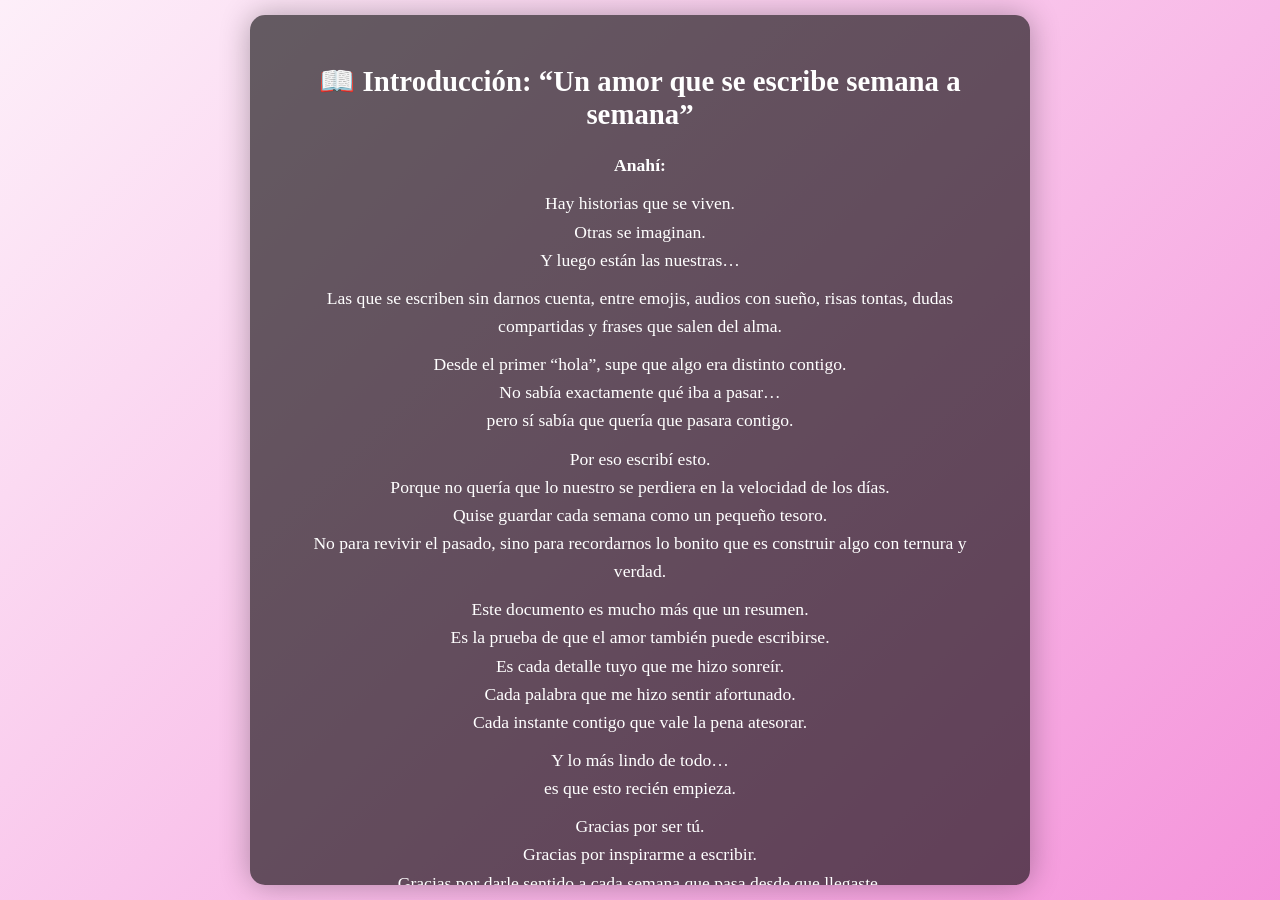
<file: index.html>
<!DOCTYPE html>
<html lang="es">
<head>
  <meta charset="UTF-8">
  <title>Un amor que se escribe</title>
  <meta name="viewport" content="width=device-width, initial-scale=1.0">
  <style>
    body {
      margin: 0;
      padding: 0;
      background: linear-gradient(135deg, #fdeff9, #ec38bc, #7303c0);
      background-size: 400% 400%;
      animation: gradient 15s ease infinite;
      font-family: 'Georgia', serif;
      color: #fff;
      display: flex;
      justify-content: center;
      align-items: center;
      height: 100vh;
      text-align: center;
    }

    @keyframes gradient {
      0% { background-position: 0% 50%; }
      50% { background-position: 100% 50%; }
      100% { background-position: 0% 50%; }
    }

    .intro-box {
      background: rgba(0, 0, 0, 0.6);
      padding: 30px 40px;
      border-radius: 15px;
      max-width: 700px;
      box-shadow: 0 0 30px rgba(0,0,0,0.3);
      overflow-y: auto;
      max-height: 90vh;
    }

    .intro-box h1 {
      font-size: 1.8em;
      margin-bottom: 20px;
    }

    .intro-box p {
      margin: 10px 0;
      font-size: 1.1em;
      line-height: 1.6;
    }

    .intro-box .firma {
      margin-top: 30px;
      font-style: italic;
    }

    .boton {
      margin-top: 30px;
      background-color: #fff;
      color: #7303c0;
      border: none;
      padding: 12px 24px;
      font-size: 1em;
      border-radius: 25px;
      cursor: pointer;
      transition: background 0.3s;
    }

    .boton:hover {
      background-color: #f1d4f4;
    }
  </style>
</head>
<body>
  <div class="intro-box">
    <h1>📖 Introducción: “Un amor que se escribe semana a semana”</h1>
    <p><strong>Anahí:</strong></p>
    <p>Hay historias que se viven.<br>
    Otras se imaginan.<br>
    Y luego están las nuestras…</p>
    <p>Las que se escriben sin darnos cuenta, entre emojis, audios con sueño, risas tontas, dudas compartidas y frases que salen del alma.</p>
    <p>Desde el primer “hola”, supe que algo era distinto contigo.<br>
    No sabía exactamente qué iba a pasar…<br>
    pero sí sabía que quería que pasara contigo.</p>
    <p>Por eso escribí esto.<br>
    Porque no quería que lo nuestro se perdiera en la velocidad de los días.<br>
    Quise guardar cada semana como un pequeño tesoro.<br>
    No para revivir el pasado, sino para recordarnos lo bonito que es construir algo con ternura y verdad.</p>
    <p>Este documento es mucho más que un resumen.<br>
    Es la prueba de que el amor también puede escribirse.<br>
    Es cada detalle tuyo que me hizo sonreír.<br>
    Cada palabra que me hizo sentir afortunado.<br>
    Cada instante contigo que vale la pena atesorar.</p>
    <p>Y lo más lindo de todo…<br>
    es que esto recién empieza.</p>
    <p>Gracias por ser tú.<br>
    Gracias por inspirarme a escribir.<br>
    Gracias por darle sentido a cada semana que pasa desde que llegaste.</p>
    <p class="firma">Con todo mi corazón,<br>Isaac</p>

    <button class="boton" onclick="window.location.href='inicio.html'">Comenzar</button>
  </div>
</body>
</html>
</file>
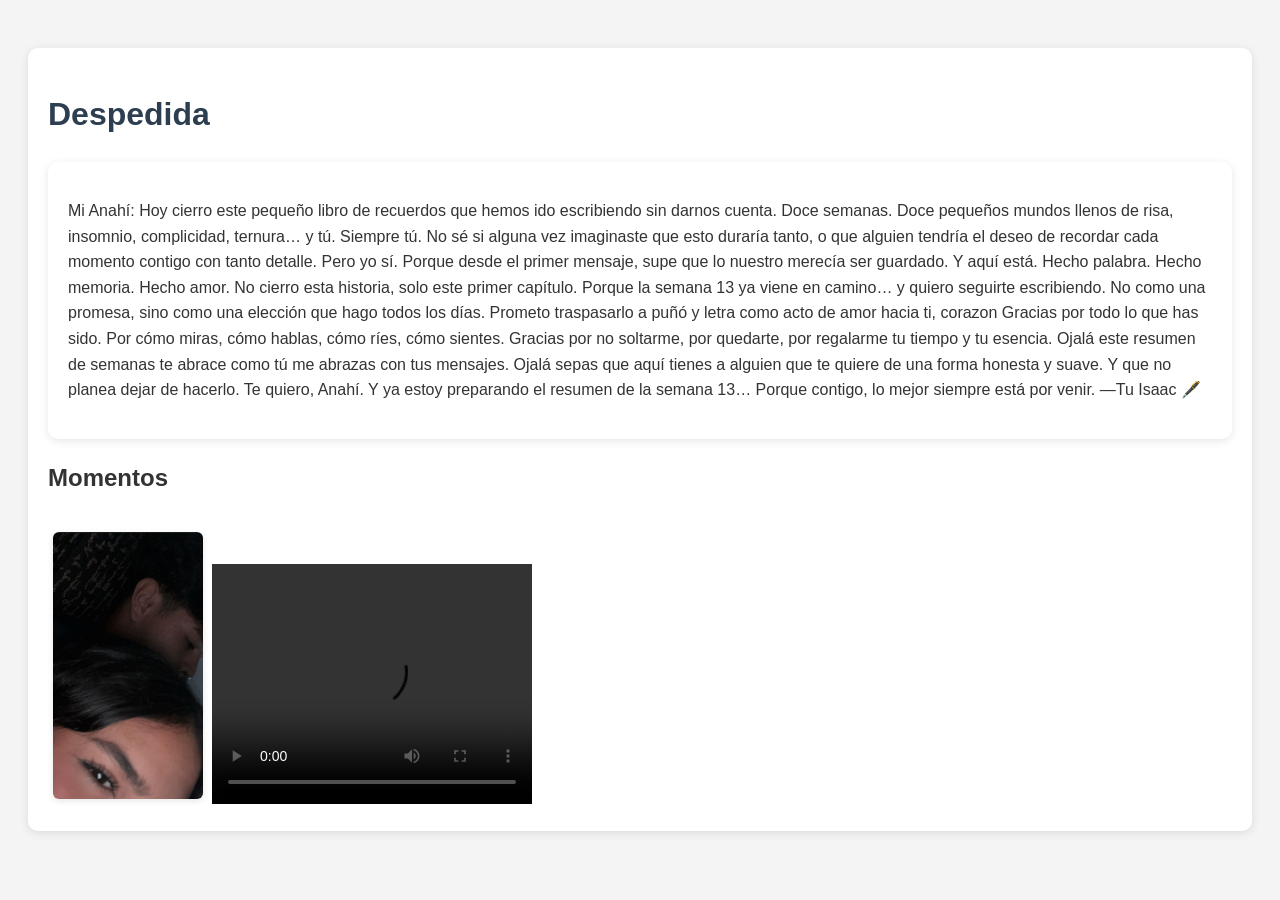
<file: despedida.html>
<!DOCTYPE html>
<html lang="es">
<head>
  <meta charset="UTF-8">
  <title>Semana 13 in comming</title>
  <style>
    body {
      font-family: Arial, sans-serif;
      padding: 20px;
      background-color: #f4f4f4;
      color: #333;
    }

    h1 {
      color: #2c3e50;
    }

    #historia {
      margin-top: 20px;
      background: #fff;
      padding: 20px;
      border-radius: 10px;
      box-shadow: 0 2px 10px rgba(0,0,0,0.1);
      line-height: 1.6;
    }

    #imagenes {
      margin-top: 30px;
    }

    #imagenes img {
      width: 150px;
      margin: 5px;
      border-radius: 6px;
      box-shadow: 0 2px 6px rgba(0,0,0,0.1);
    }
  </style>
</head>
<body>
  <div id="historia">
    <p><!DOCTYPE html>
<html lang="es">
<head>
  <meta charset="UTF-8">
  <style>
    body {
      font-family: Arial, sans-serif;
      padding: 20px;
      background-color: #f4f4f4;
      color: #333;
    }

    h1 {
      color: #2c3e50;
    }

    #historia {
      margin-top: 20px;
      background: #fff;
      padding: 20px;
      border-radius: 10px;
      box-shadow: 0 2px 10px rgba(0,0,0,0.1);
      line-height: 1.6;
    }

    #imagenes {
      margin-top: 30px;
    }

    #imagenes img {
      width: 150px;
      margin: 5px;
      border-radius: 6px;
      box-shadow: 0 2px 6px rgba(0,0,0,0.1);
    }
  </style>
</head>
<body>
  <h1>Despedida</h1>

  <div id="historia">
    <p> Mi Anahí:

        Hoy cierro este pequeño libro de recuerdos que hemos ido escribiendo sin darnos cuenta.
        Doce semanas.
        Doce pequeños mundos llenos de risa, insomnio, complicidad, ternura… y tú. Siempre tú.
        
        No sé si alguna vez imaginaste que esto duraría tanto, o que alguien tendría el deseo de recordar cada momento contigo con tanto detalle.
        Pero yo sí.
        Porque desde el primer mensaje, supe que lo nuestro merecía ser guardado.
        Y aquí está.
        Hecho palabra. Hecho memoria. Hecho amor.
        
        No cierro esta historia, solo este primer capítulo.
        Porque la semana 13 ya viene en camino…
        y quiero seguirte escribiendo.
        No como una promesa, sino como una elección que hago todos los días.
        Prometo traspasarlo a puñó y letra como acto de amor hacia ti, corazon
        
        Gracias por todo lo que has sido.
        Por cómo miras, cómo hablas, cómo ríes, cómo sientes.
        Gracias por no soltarme, por quedarte, por regalarme tu tiempo y tu esencia.
        
        Ojalá este resumen de semanas te abrace como tú me abrazas con tus mensajes.
        Ojalá sepas que aquí tienes a alguien que te quiere de una forma honesta y suave.
        Y que no planea dejar de hacerlo.
        
        Te quiero, Anahí.
        Y ya estoy preparando el resumen de la semana 13…
        Porque contigo, lo mejor siempre está por venir.
        
        —Tu Isaac 🖋️

  </div>

  <h2>Momentos</h2>
  <div id="imagenes">
    <img src="imgs/s2.4.jpg" alt="img1">
    <video width="320" height="240" controls>
      <source src="imgs/s9.5.mp4" type="video/mp4">
      Tu navegador no soporta el video.</video>
    </div>
</body>
</html>
</file>
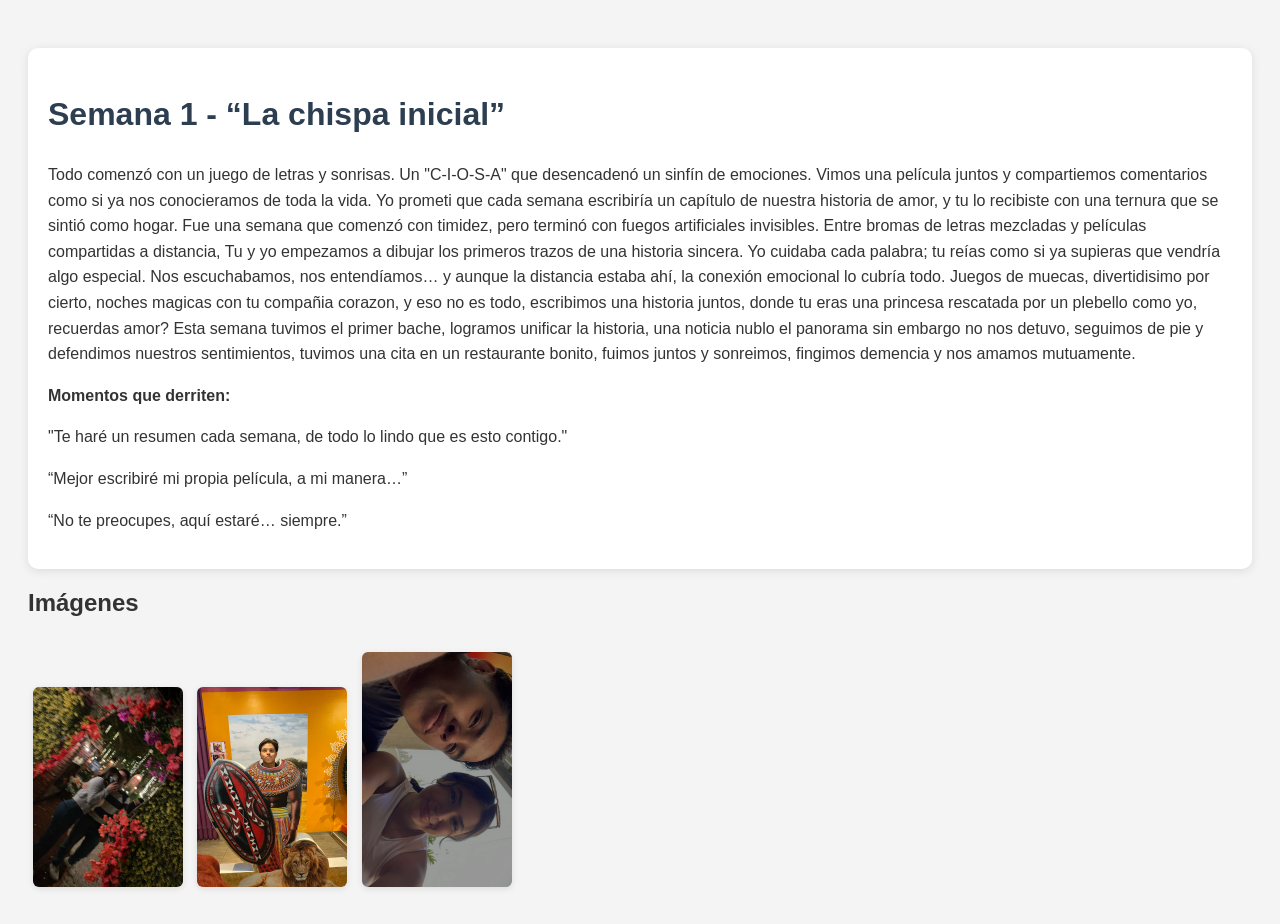
<file: historia1.html>
<!DOCTYPE html>
<html lang="es">
<head>
  <meta charset="UTF-8">
  <title>Semana 1</title>
  <style>
    body {
      font-family: Arial, sans-serif;
      padding: 20px;
      background-color: #f4f4f4;
      color: #333;
    }

    h1 {
      color: #2c3e50;
    }

    #historia {
      margin-top: 20px;
      background: #fff;
      padding: 20px;
      border-radius: 10px;
      box-shadow: 0 2px 10px rgba(0,0,0,0.1);
      line-height: 1.6;
    }

    #imagenes {
      margin-top: 30px;
    }

    #imagenes img {
      width: 150px;
      margin: 5px;
      border-radius: 6px;
      box-shadow: 0 2px 6px rgba(0,0,0,0.1);
    }
  </style>
</head>
<body>
  
  <div id="historia"><h1>Semana 1 - “La chispa inicial”</h1>
    <p>Todo comenzó con un juego de letras y sonrisas. Un "C-I-O-S-A" que desencadenó un sinfín de emociones. Vimos una película juntos y compartiemos comentarios como si ya nos conocieramos de toda la vida.
        Yo prometi que cada semana escribiría un capítulo de nuestra historia de amor, y tu lo recibiste con una ternura que se sintió como hogar.
        Fue una semana que comenzó con timidez, pero terminó con fuegos artificiales invisibles. Entre bromas de letras mezcladas y películas compartidas a distancia, Tu y yo empezamos a dibujar los primeros trazos de una historia sincera.
        Yo cuidaba cada palabra; tu reías como si ya supieras que vendría algo especial. Nos escuchabamos, nos entendíamos… y aunque la distancia estaba ahí, la conexión emocional lo cubría todo.
        Juegos de muecas, divertidisimo por cierto, noches magicas con tu compañia corazon, y eso no es todo, escribimos una historia juntos, donde tu 
        eras una princesa rescatada por un plebello como yo, recuerdas amor?
        Esta semana tuvimos el primer bache, logramos unificar la historia, una noticia nublo el panorama
        sin embargo no nos detuvo, seguimos de pie y defendimos nuestros sentimientos, tuvimos una cita
        en un restaurante bonito, fuimos juntos y sonreimos, fingimos demencia y nos amamos mutuamente.
        
    </p>
    
    <p><strong>Momentos que derriten:</strong></p>
        
       <p>"Te haré un resumen cada semana, de todo lo lindo que es esto contigo."</p>

       <p>“Mejor escribiré mi propia película, a mi manera…”</p>
        
        <p>“No te preocupes, aquí estaré… siempre.”</p>

        
  </div>

  <h2>Imágenes</h2>
  <div id="imagenes">
    <img src="imgs/s1.4.jpg" alt="img1">
    <img src="imgs/s1.5.jpg" alt="img2">
    <img src="imgs/s1.6.jpg" alt="img3">
  </div>
</body>
</html>
</file>
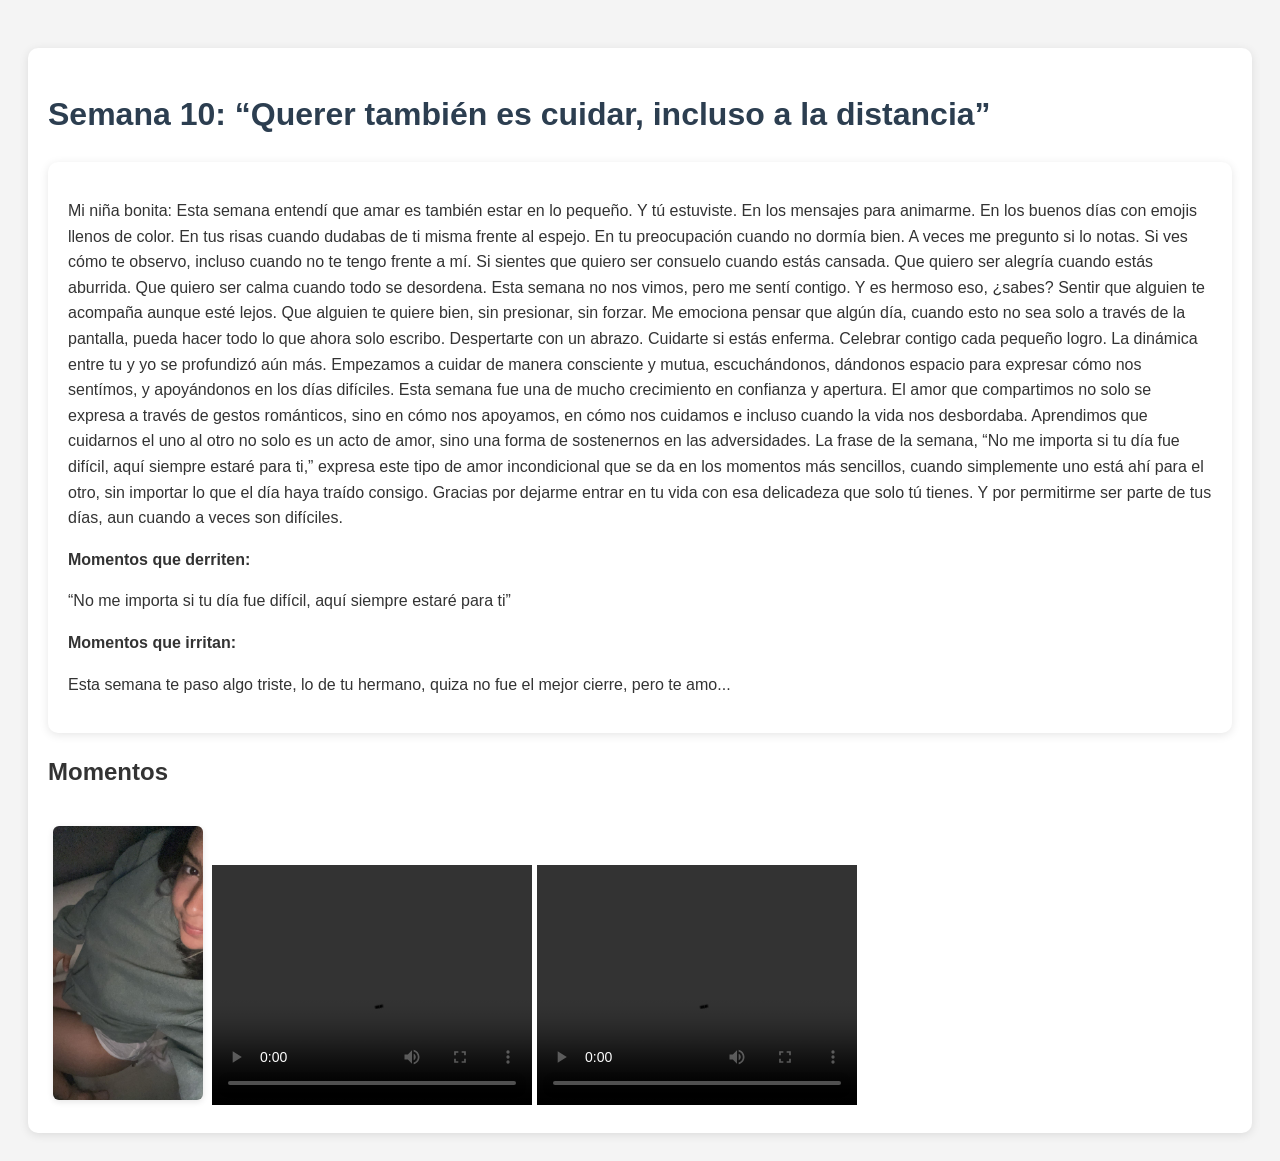
<file: historia10.html>
<!DOCTYPE html>
<html lang="es">
<head>
  <meta charset="UTF-8">
  <title>Semana 10</title>
  <style>
    body {
      font-family: Arial, sans-serif;
      padding: 20px;
      background-color: #f4f4f4;
      color: #333;
    }

    h1 {
      color: #2c3e50;
    }

    #historia {
      margin-top: 20px;
      background: #fff;
      padding: 20px;
      border-radius: 10px;
      box-shadow: 0 2px 10px rgba(0,0,0,0.1);
      line-height: 1.6;
    }

    #imagenes {
      margin-top: 30px;
    }

    #imagenes img {
      width: 150px;
      margin: 5px;
      border-radius: 6px;
      box-shadow: 0 2px 6px rgba(0,0,0,0.1);
    }
  </style>
</head>
<body>
  <div id="historia">
    <p><!DOCTYPE html>
<html lang="es">
<head>
  <meta charset="UTF-8">
  <style>
    body {
      font-family: Arial, sans-serif;
      padding: 20px;
      background-color: #f4f4f4;
      color: #333;
    }

    h1 {
      color: #2c3e50;
    }

    #historia {
      margin-top: 20px;
      background: #fff;
      padding: 20px;
      border-radius: 10px;
      box-shadow: 0 2px 10px rgba(0,0,0,0.1);
      line-height: 1.6;
    }

    #imagenes {
      margin-top: 30px;
    }

    #imagenes img {
      width: 150px;
      margin: 5px;
      border-radius: 6px;
      box-shadow: 0 2px 6px rgba(0,0,0,0.1);
    }
  </style>
</head>
<body>
  <h1>Semana 10: “Querer también es cuidar, incluso a la distancia”</h1>

  <div id="historia">
    <p>Mi niña bonita:

        Esta semana entendí que amar es también estar en lo pequeño.
        Y tú estuviste. En los mensajes para animarme. En los buenos días con emojis llenos de color. En tus risas cuando dudabas de ti misma frente al espejo. En tu preocupación cuando no dormía bien.
        
        A veces me pregunto si lo notas.
        Si ves cómo te observo, incluso cuando no te tengo frente a mí.
        Si sientes que quiero ser consuelo cuando estás cansada. Que quiero ser alegría cuando estás aburrida. Que quiero ser calma cuando todo se desordena.
        
        Esta semana no nos vimos, pero me sentí contigo.
        Y es hermoso eso, ¿sabes?
        Sentir que alguien te acompaña aunque esté lejos. Que alguien te quiere bien, sin presionar, sin forzar.
        
        Me emociona pensar que algún día, cuando esto no sea solo a través de la pantalla, pueda hacer todo lo que ahora solo escribo.
        Despertarte con un abrazo. Cuidarte si estás enferma. Celebrar contigo cada pequeño logro.
        
        La dinámica entre tu y yo se profundizó aún más. Empezamos a cuidar de manera consciente y mutua, escuchándonos, dándonos espacio para expresar cómo nos sentímos, y apoyándonos en los días difíciles. Esta semana fue una de mucho crecimiento en confianza y apertura. El amor que compartimos no solo se expresa a través de gestos románticos, sino en cómo nos apoyamos, en cómo nos cuidamos e incluso cuando la vida nos desbordaba. Aprendimos que cuidarnos el uno al otro no solo es un acto de amor, sino una forma de sostenernos en las adversidades.

La frase de la semana, “No me importa si tu día fue difícil, aquí siempre estaré para ti,” expresa este tipo de amor incondicional que se da en los momentos más sencillos, cuando simplemente uno está ahí para el otro, sin importar lo que el día haya traído consigo.
        Gracias por dejarme entrar en tu vida con esa delicadeza que solo tú tienes.
        Y por permitirme ser parte de tus días, aun cuando a veces son difíciles.
        
         </p>
    
    <p><strong>Momentos que derriten:</strong></p>
        
       <p>“No me importa si tu día fue difícil, aquí siempre estaré para ti”</p>
       
       <p><strong>Momentos que irritan:</strong></p>
        
       <p>Esta semana te paso algo triste, lo de tu hermano, quiza no fue el mejor cierre, pero te amo...</p>    

  </div>

  <h2>Momentos</h2>
  <div id="imagenes">
    <img src="imgs/s10.4.jpg" alt="img1">
    <video width="320" height="240" controls>
      <source src="imgs/s10.5.mp4" type="video/mp4">
      Tu navegador no soporta el video.</video>
      <video width="320" height="240" controls>
        <source src="imgs/s10.6.mp4" type="video/mp4">
        Tu navegador no soporta el video.</video>
    </div>
</body>
</html>
</file>
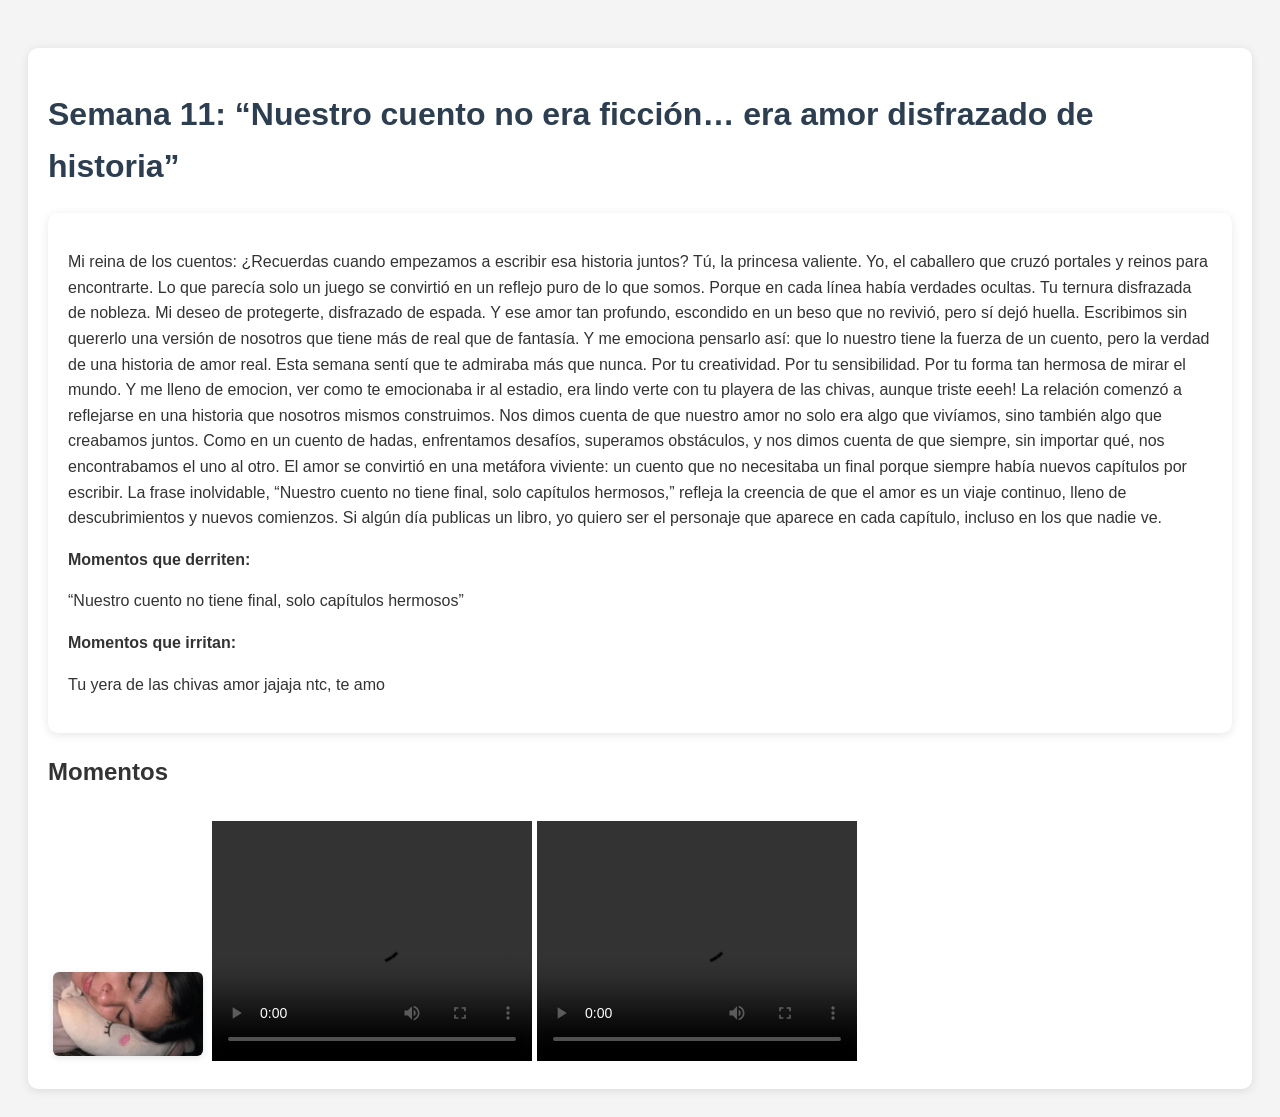
<file: historia11.html>
<!DOCTYPE html>
<html lang="es">
<head>
  <meta charset="UTF-8">
  <title>Semana 11</title>
  <style>
    body {
      font-family: Arial, sans-serif;
      padding: 20px;
      background-color: #f4f4f4;
      color: #333;
    }

    h1 {
      color: #2c3e50;
    }

    #historia {
      margin-top: 20px;
      background: #fff;
      padding: 20px;
      border-radius: 10px;
      box-shadow: 0 2px 10px rgba(0,0,0,0.1);
      line-height: 1.6;
    }

    #imagenes {
      margin-top: 30px;
    }

    #imagenes img {
      width: 150px;
      margin: 5px;
      border-radius: 6px;
      box-shadow: 0 2px 6px rgba(0,0,0,0.1);
    }
  </style>
</head>
<body>
  <div id="historia">
    <p><!DOCTYPE html>
<html lang="es">
<head>
  <meta charset="UTF-8">
  <style>
    body {
      font-family: Arial, sans-serif;
      padding: 20px;
      background-color: #f4f4f4;
      color: #333;
    }

    h1 {
      color: #2c3e50;
    }

    #historia {
      margin-top: 20px;
      background: #fff;
      padding: 20px;
      border-radius: 10px;
      box-shadow: 0 2px 10px rgba(0,0,0,0.1);
      line-height: 1.6;
    }

    #imagenes {
      margin-top: 30px;
    }

    #imagenes img {
      width: 150px;
      margin: 5px;
      border-radius: 6px;
      box-shadow: 0 2px 6px rgba(0,0,0,0.1);
    }
  </style>
</head>
<body>
  <h1>Semana 11: “Nuestro cuento no era ficción… era amor disfrazado de historia”</h1>

  <div id="historia">
    <p> Mi reina de los cuentos:

        ¿Recuerdas cuando empezamos a escribir esa historia juntos?
        Tú, la princesa valiente.
        Yo, el caballero que cruzó portales y reinos para encontrarte.
        
        Lo que parecía solo un juego se convirtió en un reflejo puro de lo que somos.
        Porque en cada línea había verdades ocultas.
        Tu ternura disfrazada de nobleza. Mi deseo de protegerte, disfrazado de espada.
        Y ese amor tan profundo, escondido en un beso que no revivió, pero sí dejó huella.
        
        Escribimos sin quererlo una versión de nosotros que tiene más de real que de fantasía.
        Y me emociona pensarlo así: que lo nuestro tiene la fuerza de un cuento, pero la verdad de una historia de amor real.
        
        Esta semana sentí que te admiraba más que nunca.
        Por tu creatividad.
        Por tu sensibilidad.
        Por tu forma tan hermosa de mirar el mundo.

        Y me lleno de emocion, ver como te emocionaba ir al estadio, era lindo verte con tu playera de las chivas, aunque triste eeeh!
        La relación comenzó a reflejarse en una historia que nosotros mismos construimos. Nos dimos cuenta de que nuestro amor no solo era algo que vivíamos, sino también algo que creabamos juntos. Como en un cuento de hadas, enfrentamos desafíos, superamos obstáculos, y nos dimos cuenta de que siempre, sin importar qué, nos encontrabamos el uno al otro. El amor se convirtió en una metáfora viviente: un cuento que no necesitaba un final porque siempre había nuevos capítulos por escribir.

La frase inolvidable, “Nuestro cuento no tiene final, solo capítulos hermosos,” refleja la creencia de que el amor es un viaje continuo, lleno de descubrimientos y nuevos comienzos.
        Si algún día publicas un libro, yo quiero ser el personaje que aparece en cada capítulo, incluso en los que nadie ve.
    </p>
    
    <p><strong>Momentos que derriten:</strong></p>
        
       <p>“Nuestro cuento no tiene final, solo capítulos hermosos”</p>
       
       <p><strong>Momentos que irritan:</strong></p>
        
       <p>Tu yera de las chivas amor jajaja ntc, te amo</p>    

  </div>

  <h2>Momentos</h2>
  <div id="imagenes">
    <img src="imgs/s11.4.jpg" alt="img1">
    <video width="320" height="240" controls>
      <source src="imgs/s11.5.mp4" type="video/mp4">
      Tu navegador no soporta el video.</video>
      <video width="320" height="240" controls>
        <source src="imgs/s11.6.mp4" type="video/mp4">
        Tu navegador no soporta el video.</video>
    </div>
</body>
</html>
</file>
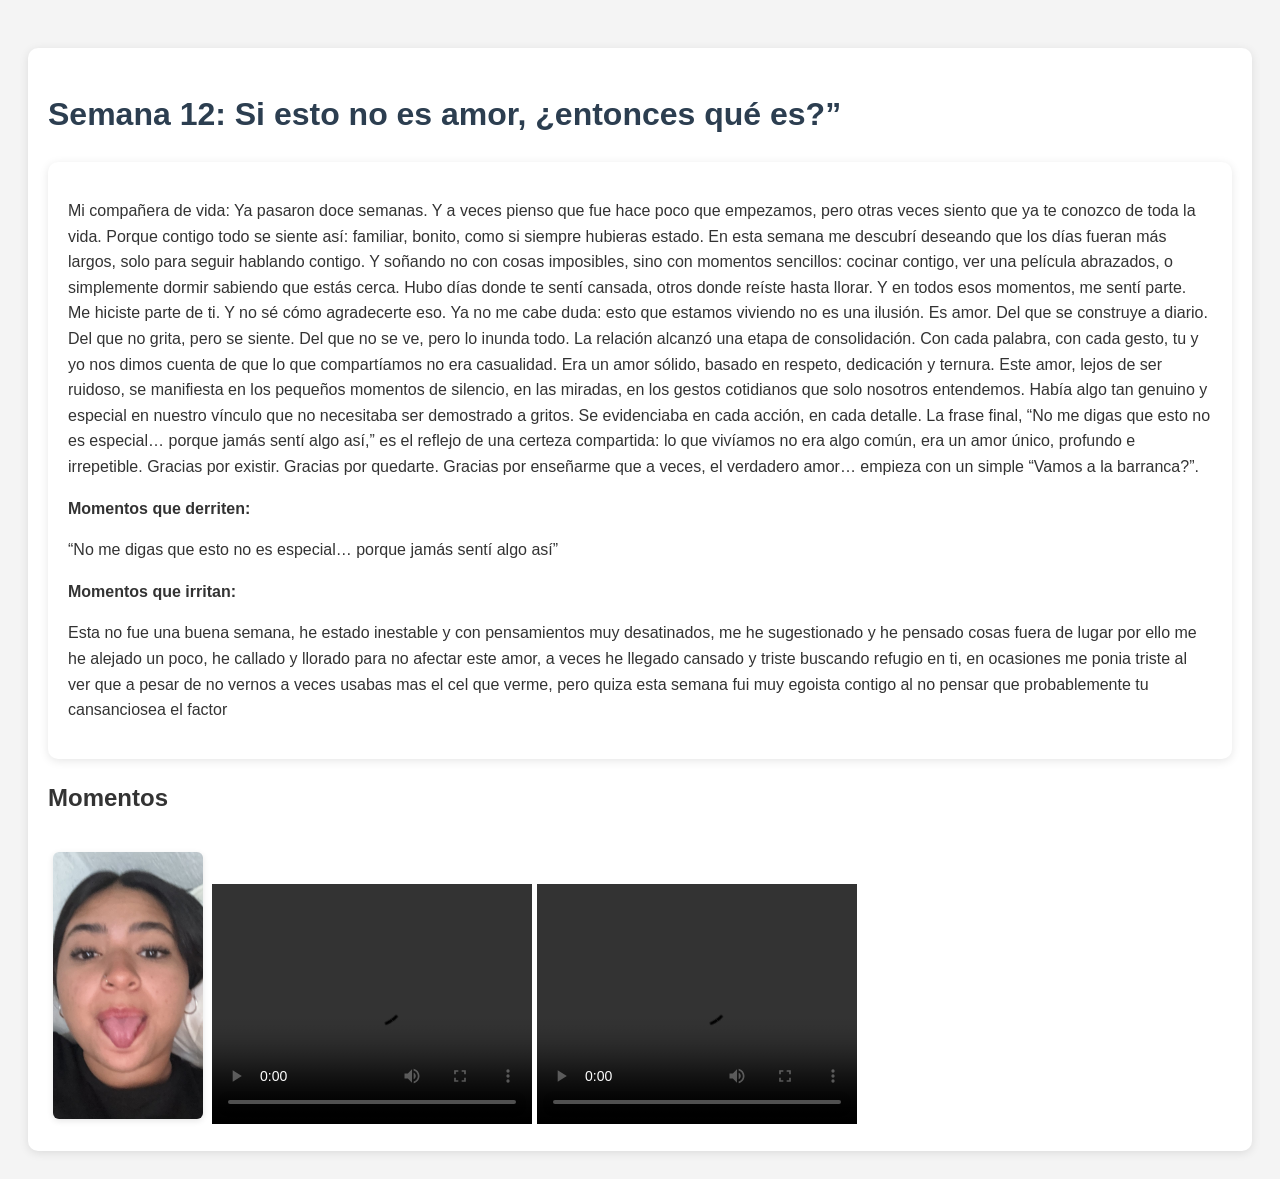
<file: historia12.html>
<!DOCTYPE html>
<html lang="es">
<head>
  <meta charset="UTF-8">
  <title>Semana 12</title>
  <style>
    body {
      font-family: Arial, sans-serif;
      padding: 20px;
      background-color: #f4f4f4;
      color: #333;
    }

    h1 {
      color: #2c3e50;
    }

    #historia {
      margin-top: 20px;
      background: #fff;
      padding: 20px;
      border-radius: 10px;
      box-shadow: 0 2px 10px rgba(0,0,0,0.1);
      line-height: 1.6;
    }

    #imagenes {
      margin-top: 30px;
    }

    #imagenes img {
      width: 150px;
      margin: 5px;
      border-radius: 6px;
      box-shadow: 0 2px 6px rgba(0,0,0,0.1);
    }
  </style>
</head>
<body>
  <div id="historia">
    <p><!DOCTYPE html>
<html lang="es">
<head>
  <meta charset="UTF-8">
  <style>
    body {
      font-family: Arial, sans-serif;
      padding: 20px;
      background-color: #f4f4f4;
      color: #333;
    }

    h1 {
      color: #2c3e50;
    }

    #historia {
      margin-top: 20px;
      background: #fff;
      padding: 20px;
      border-radius: 10px;
      box-shadow: 0 2px 10px rgba(0,0,0,0.1);
      line-height: 1.6;
    }

    #imagenes {
      margin-top: 30px;
    }

    #imagenes img {
      width: 150px;
      margin: 5px;
      border-radius: 6px;
      box-shadow: 0 2px 6px rgba(0,0,0,0.1);
    }
  </style>
</head>
<body>
  <h1>Semana 12: Si esto no es amor, ¿entonces qué es?”</h1>

  <div id="historia">
    <p> Mi compañera de vida:

        Ya pasaron doce semanas.
        Y a veces pienso que fue hace poco que empezamos, pero otras veces siento que ya te conozco de toda la vida.
        Porque contigo todo se siente así: familiar, bonito, como si siempre hubieras estado.
        
        En esta semana me descubrí deseando que los días fueran más largos, solo para seguir hablando contigo.
        Y soñando no con cosas imposibles, sino con momentos sencillos: cocinar contigo, ver una película abrazados, o simplemente dormir sabiendo que estás cerca.
        
        Hubo días donde te sentí cansada, otros donde reíste hasta llorar.
        Y en todos esos momentos, me sentí parte.
        Me hiciste parte de ti.
        Y no sé cómo agradecerte eso.
        
        Ya no me cabe duda: esto que estamos viviendo no es una ilusión.
        Es amor. Del que se construye a diario.
        Del que no grita, pero se siente.
        Del que no se ve, pero lo inunda todo.

        La relación alcanzó una etapa de consolidación. Con cada palabra, con cada gesto, tu y yo nos dimos cuenta de que lo que compartíamos no era casualidad. Era un amor sólido, basado en respeto, dedicación y ternura. Este amor, lejos de ser ruidoso, se manifiesta en los pequeños momentos de silencio, en las miradas, en los gestos cotidianos que solo nosotros entendemos. Había algo tan genuino y especial en nuestro vínculo que no necesitaba ser demostrado a gritos. Se evidenciaba en cada acción, en cada detalle.

La frase final, “No me digas que esto no es especial… porque jamás sentí algo así,” es el reflejo de una certeza compartida: lo que vivíamos no era algo común, era un amor único, profundo e irrepetible.
        
        Gracias por existir.
        Gracias por quedarte.
        Gracias por enseñarme que a veces, el verdadero amor… empieza con un simple “Vamos a la barranca?”.</p>
    
    <p><strong>Momentos que derriten:</strong></p>
        
       <p>“No me digas que esto no es especial… porque jamás sentí algo así”</p>
       
       <p><strong>Momentos que irritan:</strong></p>
        
       <p>Esta no fue una buena semana, he estado inestable y con pensamientos muy desatinados, me he sugestionado y he pensado cosas fuera de lugar
        por ello me he alejado un poco, he callado y llorado para no afectar este amor, a veces he llegado cansado y triste buscando refugio en ti,
        en ocasiones me ponia triste al ver que a pesar de no vernos a veces usabas mas el cel que verme, pero quiza esta semana fui
        muy egoista contigo al no pensar que probablemente tu cansanciosea el factor 
       </p>    

  </div>

  <h2>Momentos</h2>
  <div id="imagenes">
    <img src="imgs/s12.4.jpg" alt="img1">
    <video width="320" height="240" controls>
      <source src="imgs/s12.5.mp4" type="video/mp4">
      Tu navegador no soporta el video.</video>
      <video width="320" height="240" controls>
        <source src="imgs/s12.6.mp4" type="video/mp4">
        Tu navegador no soporta el video.</video>
    </div>
</body>
</html>
</file>
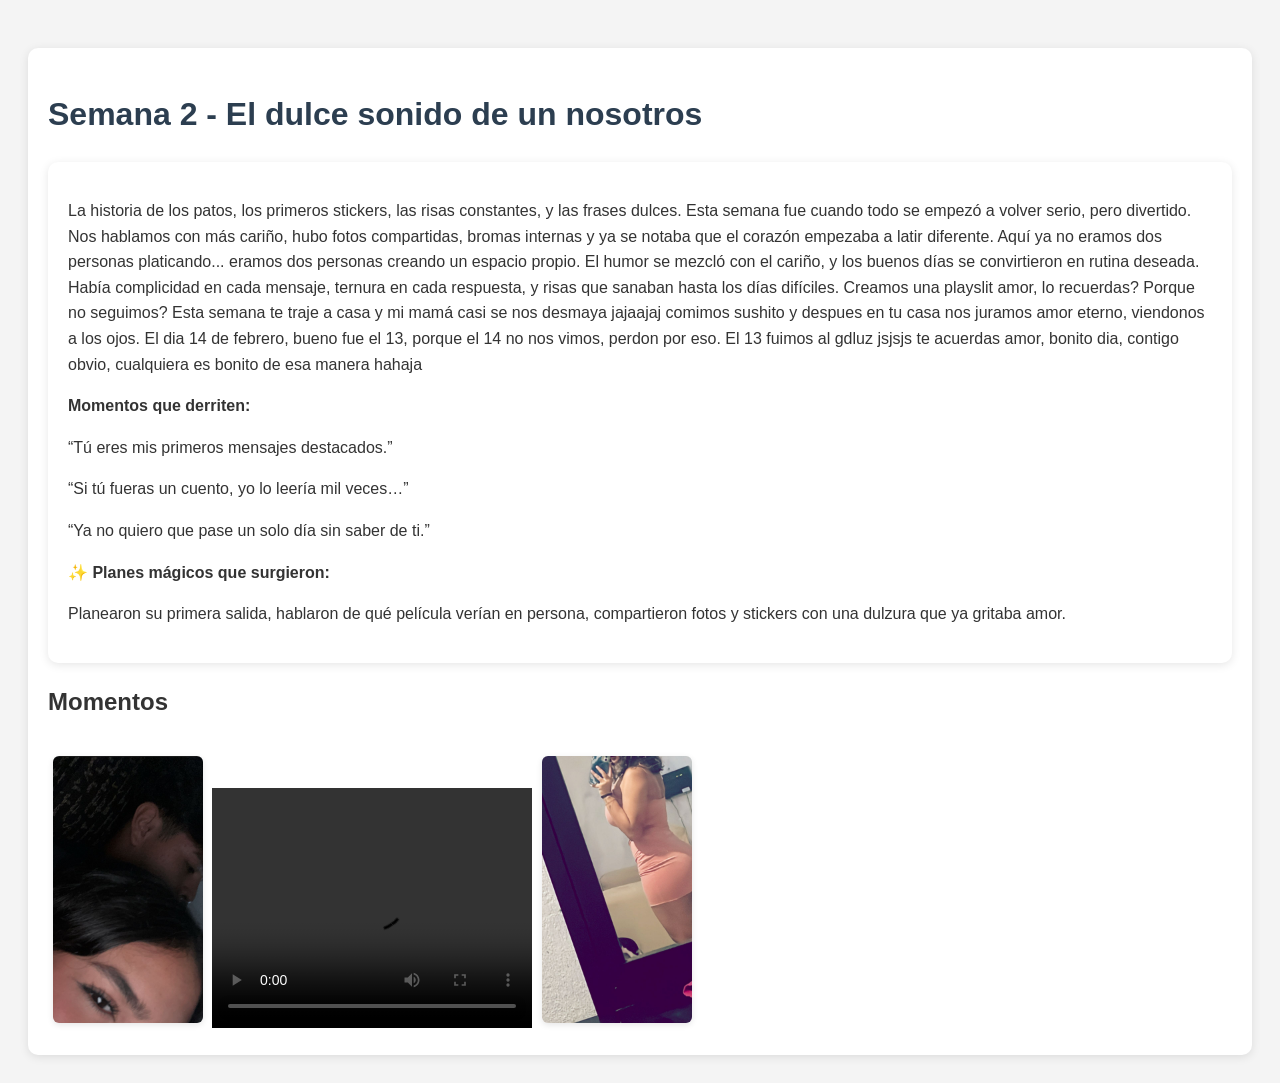
<file: historia2.html>
<!DOCTYPE html>
<html lang="es">
<head>
  <meta charset="UTF-8">
  <title>Semana 2</title>
  <style>
    body {
      font-family: Arial, sans-serif;
      padding: 20px;
      background-color: #f4f4f4;
      color: #333;
    }

    h1 {
      color: #2c3e50;
    }

    #historia {
      margin-top: 20px;
      background: #fff;
      padding: 20px;
      border-radius: 10px;
      box-shadow: 0 2px 10px rgba(0,0,0,0.1);
      line-height: 1.6;
    }

    #imagenes {
      margin-top: 30px;
    }

    #imagenes img {
      width: 150px;
      margin: 5px;
      border-radius: 6px;
      box-shadow: 0 2px 6px rgba(0,0,0,0.1);
    }
  </style>
</head>
<body>
  <div id="historia">
    <p><!DOCTYPE html>
<html lang="es">
<head>
  <meta charset="UTF-8">
  <style>
    body {
      font-family: Arial, sans-serif;
      padding: 20px;
      background-color: #f4f4f4;
      color: #333;
    }

    h1 {
      color: #2c3e50;
    }

    #historia {
      margin-top: 20px;
      background: #fff;
      padding: 20px;
      border-radius: 10px;
      box-shadow: 0 2px 10px rgba(0,0,0,0.1);
      line-height: 1.6;
    }

    #imagenes {
      margin-top: 30px;
    }

    #imagenes img {
      width: 150px;
      margin: 5px;
      border-radius: 6px;
      box-shadow: 0 2px 6px rgba(0,0,0,0.1);
    }
  </style>
</head>
<body>
  <h1>Semana 2 - El dulce sonido de un nosotros</h1>

  <div id="historia">
    <p>La historia de los patos, los primeros stickers, las risas constantes, y las frases dulces. Esta semana fue cuando todo se empezó a volver serio, pero divertido.
      Nos hablamos con más cariño, hubo fotos compartidas, bromas internas y ya se notaba que el corazón empezaba a latir diferente.
      Aquí ya no eramos dos personas platicando... eramos dos personas creando un espacio propio.
El humor se mezcló con el cariño, y los buenos días se convirtieron en rutina deseada. Había complicidad en cada mensaje, ternura en cada respuesta, y risas que sanaban hasta los días difíciles.
Creamos una playslit amor, lo recuerdas? Porque no seguimos? Esta semana te traje a casa y mi mamá casi se nos desmaya jajaajaj comimos sushito y despues en tu casa 
nos juramos amor eterno, viendonos a los ojos.
El dia 14 de febrero, bueno fue el 13, porque el 14 no nos vimos, perdon por eso.
El 13 fuimos al gdluz jsjsjs te acuerdas amor, bonito dia, contigo obvio, cualquiera es bonito de esa manera hahaja
    </p>
    
    <p><strong>Momentos que derriten:</strong></p>
        
       <p>“Tú eres mis primeros mensajes destacados.”</p>

       <p>“Si tú fueras un cuento, yo lo leería mil veces…”</p>
        
        <p>“Ya no quiero que pase un solo día sin saber de ti.”</p>

        <p><strong>✨ Planes mágicos que surgieron:</strong></p>
<p>Planearon su primera salida, hablaron de qué película verían en persona, compartieron fotos y stickers con una dulzura que ya gritaba amor.

</p>
  </div>

  <h2>Momentos</h2>
  <div id="imagenes">
    <img src="imgs/s2.4.jpg" alt="img1">
    <video width="320" height="240" controls>
      <source src="imgs/s2.5.mp4" type="video/mp4">
      Tu navegador no soporta el video.
    </video>
    <img src="imgs/s2.6.jpg" alt="img3">
  </div>
</body>
</html>
</file>
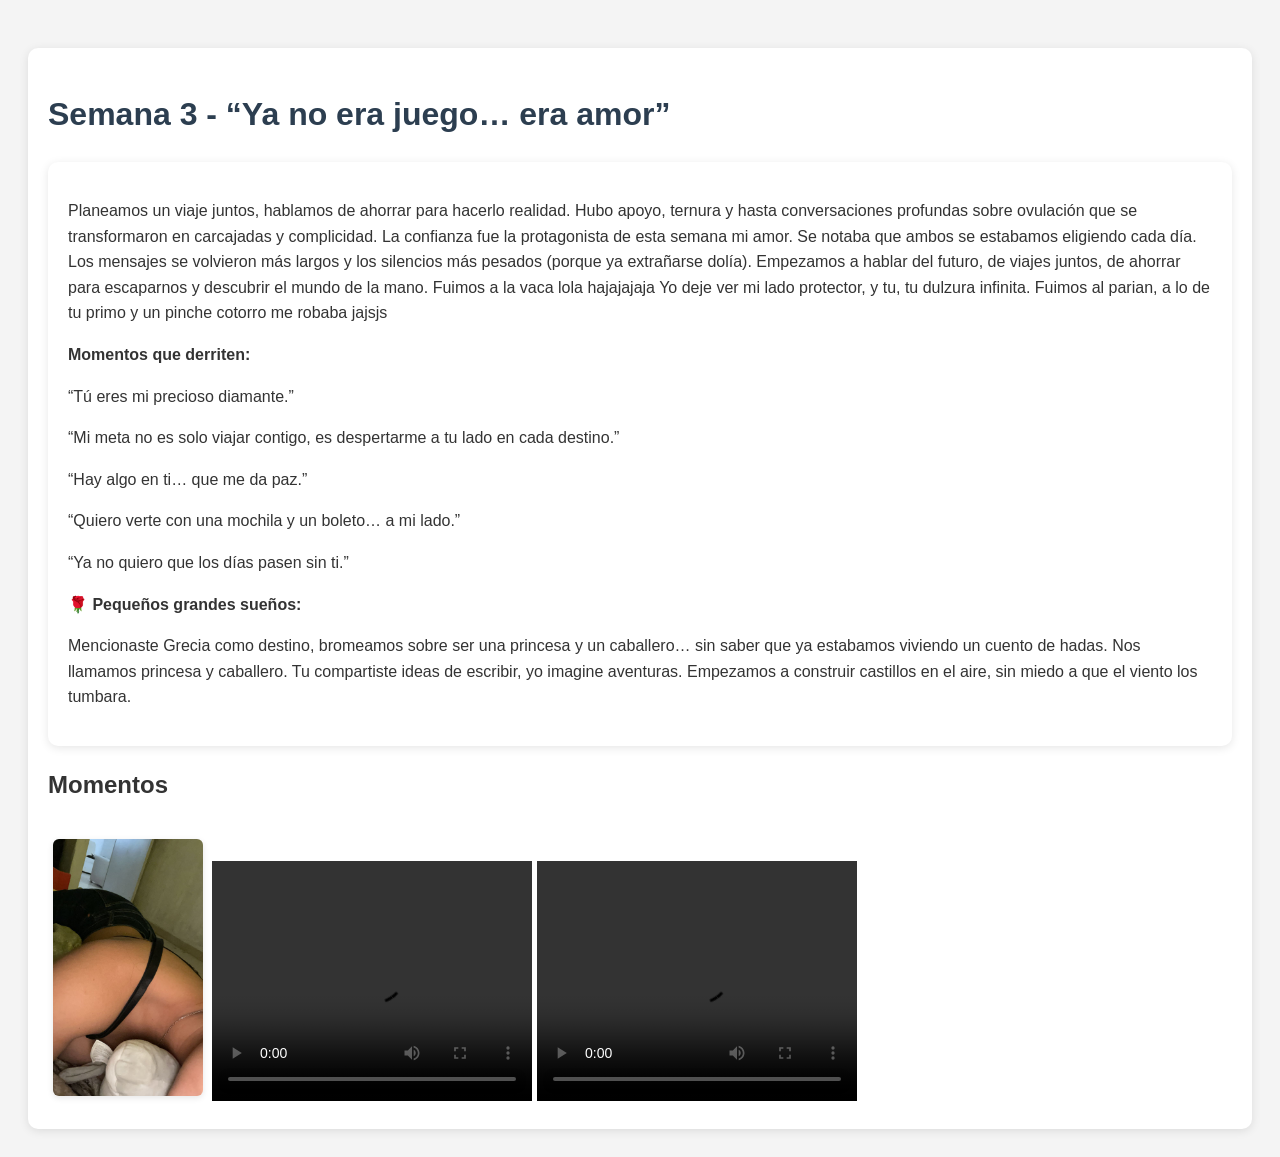
<file: historia3.html>
<!DOCTYPE html>
<html lang="es">
<head>
  <meta charset="UTF-8">
  <title>Semana 3</title>
  <style>
    body {
      font-family: Arial, sans-serif;
      padding: 20px;
      background-color: #f4f4f4;
      color: #333;
    }

    h1 {
      color: #2c3e50;
    }

    #historia {
      margin-top: 20px;
      background: #fff;
      padding: 20px;
      border-radius: 10px;
      box-shadow: 0 2px 10px rgba(0,0,0,0.1);
      line-height: 1.6;
    }

    #imagenes {
      margin-top: 30px;
    }

    #imagenes img {
      width: 150px;
      margin: 5px;
      border-radius: 6px;
      box-shadow: 0 2px 6px rgba(0,0,0,0.1);
    }
  </style>
</head>
<body>
  <div id="historia">
    <p><!DOCTYPE html>
<html lang="es">
<head>
  <meta charset="UTF-8">
  <style>
    body {
      font-family: Arial, sans-serif;
      padding: 20px;
      background-color: #f4f4f4;
      color: #333;
    }

    h1 {
      color: #2c3e50;
    }

    #historia {
      margin-top: 20px;
      background: #fff;
      padding: 20px;
      border-radius: 10px;
      box-shadow: 0 2px 10px rgba(0,0,0,0.1);
      line-height: 1.6;
    }

    #imagenes {
      margin-top: 30px;
    }

    #imagenes img {
      width: 150px;
      margin: 5px;
      border-radius: 6px;
      box-shadow: 0 2px 6px rgba(0,0,0,0.1);
    }
  </style>
</head>
<body>
  <h1>Semana 3 - “Ya no era juego… era amor”</h1>

  <div id="historia">
    <p>Planeamos un viaje juntos, hablamos de ahorrar para hacerlo realidad. Hubo apoyo, ternura y hasta conversaciones profundas sobre ovulación que se transformaron en carcajadas y complicidad.
        La confianza fue la protagonista de esta semana mi amor. Se notaba que ambos se estabamos eligiendo cada día.
        Los mensajes se volvieron más largos y los silencios más pesados (porque ya extrañarse dolía). Empezamos a hablar del futuro, de viajes juntos, de ahorrar para escaparnos y descubrir el mundo de la mano.
        Fuimos a la vaca lola hajajajaja
        Yo deje ver mi lado protector, y tu, tu dulzura infinita.
        Fuimos al parian, a lo de tu primo y un pinche cotorro me robaba jajsjs
        </p>
    
    <p><strong>Momentos que derriten:</strong></p>
        
       <p>“Tú eres mi precioso diamante.”</p>

       <p>“Mi meta no es solo viajar contigo, es despertarme a tu lado en cada destino.”</p>
        
        <p>“Hay algo en ti… que me da paz.”</p>

        <p>“Quiero verte con una mochila y un boleto… a mi lado.”</p>

        <p>“Ya no quiero que los días pasen sin ti.”</p>

        <p><strong>🌹 Pequeños grandes sueños:</strong></p>
<p>Mencionaste Grecia como destino, bromeamos sobre ser una princesa y un caballero… sin saber que ya estabamos viviendo un cuento de hadas.
Nos llamamos princesa y caballero. Tu compartiste ideas de escribir, yo imagine aventuras. Empezamos a construir castillos en el aire, sin miedo a que el viento los tumbara.
</p>
  </div>

  <h2>Momentos</h2>
  <div id="imagenes">
    <img src="imgs/s3.4.jpg" alt="img1">
    <video width="320" height="240" controls>
      <source src="imgs/s3.5.mp4" type="video/mp4">
      Tu navegador no soporta el video.
    </video>
    <video width="320" height="240" controls>
        <source src="imgs/s3.6.mp4" type="video/mp4">
        Tu navegador no soporta el video.
      </video>  </div>
</body>
</html>
</file>
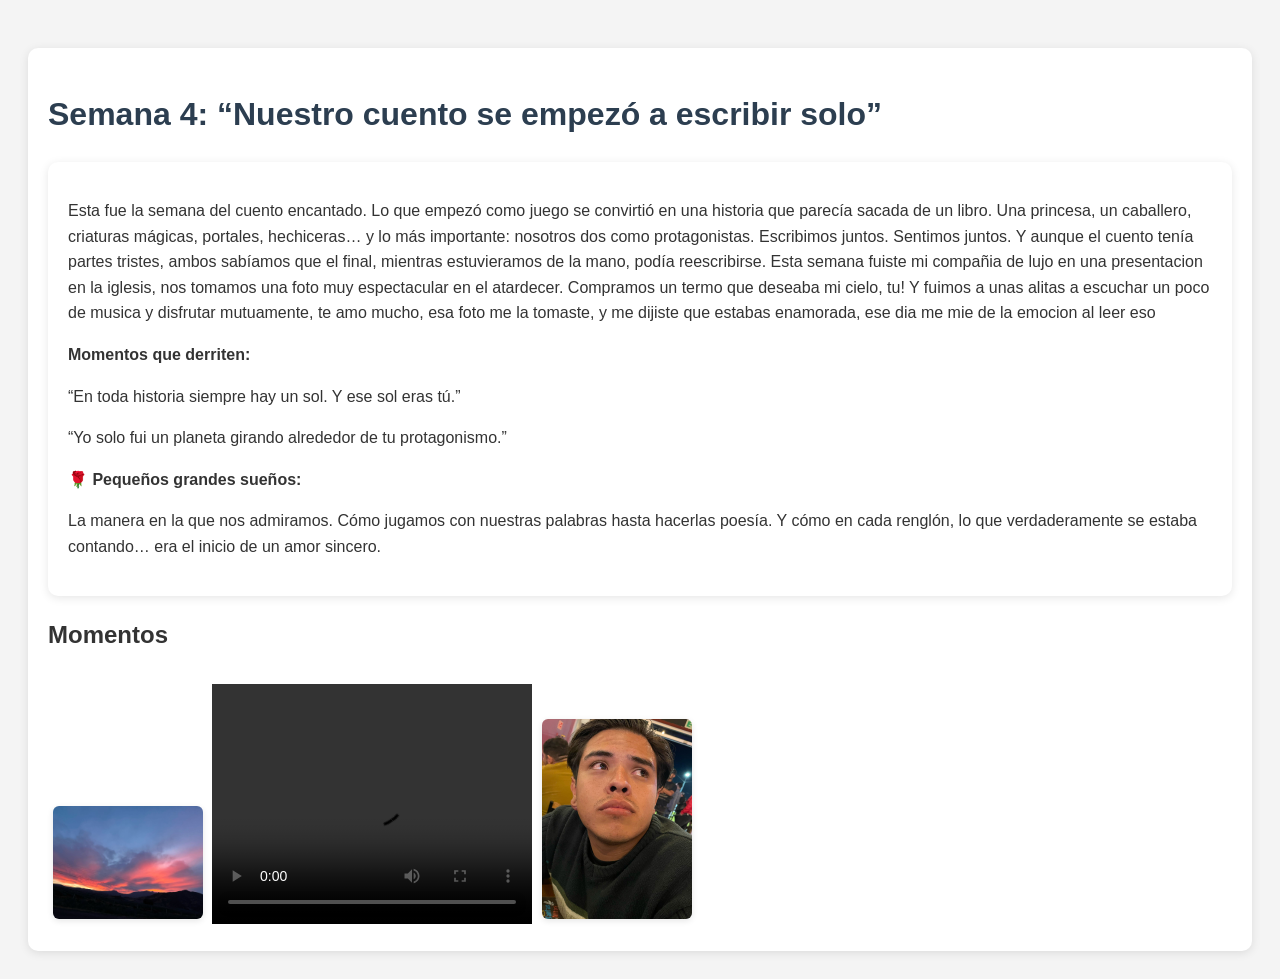
<file: historia4.html>
<!DOCTYPE html>
<html lang="es">
<head>
  <meta charset="UTF-8">
  <title>Semana 4</title>
  <style>
    body {
      font-family: Arial, sans-serif;
      padding: 20px;
      background-color: #f4f4f4;
      color: #333;
    }

    h1 {
      color: #2c3e50;
    }

    #historia {
      margin-top: 20px;
      background: #fff;
      padding: 20px;
      border-radius: 10px;
      box-shadow: 0 2px 10px rgba(0,0,0,0.1);
      line-height: 1.6;
    }

    #imagenes {
      margin-top: 30px;
    }

    #imagenes img {
      width: 150px;
      margin: 5px;
      border-radius: 6px;
      box-shadow: 0 2px 6px rgba(0,0,0,0.1);
    }
  </style>
</head>
<body>
  <div id="historia">
    <p><!DOCTYPE html>
<html lang="es">
<head>
  <meta charset="UTF-8">
  <style>
    body {
      font-family: Arial, sans-serif;
      padding: 20px;
      background-color: #f4f4f4;
      color: #333;
    }

    h1 {
      color: #2c3e50;
    }

    #historia {
      margin-top: 20px;
      background: #fff;
      padding: 20px;
      border-radius: 10px;
      box-shadow: 0 2px 10px rgba(0,0,0,0.1);
      line-height: 1.6;
    }

    #imagenes {
      margin-top: 30px;
    }

    #imagenes img {
      width: 150px;
      margin: 5px;
      border-radius: 6px;
      box-shadow: 0 2px 6px rgba(0,0,0,0.1);
    }
  </style>
</head>
<body>
  <h1>Semana 4: “Nuestro cuento se empezó a escribir solo”</h1>

  <div id="historia">
    <p>Esta fue la semana del cuento encantado.
        Lo que empezó como juego se convirtió en una historia que parecía sacada de un libro. Una princesa, un caballero, criaturas mágicas, portales, hechiceras… y lo más importante: nosotros dos como protagonistas.
        Escribimos juntos. Sentimos juntos.
        Y aunque el cuento tenía partes tristes, ambos sabíamos que el final, mientras estuvieramos de la mano, podía reescribirse.
        Esta semana fuiste mi compañia de lujo en una presentacion en la iglesis, nos tomamos una foto
        muy espectacular en el atardecer. 
        Compramos un termo que deseaba mi cielo, tu!
        Y fuimos a unas alitas a escuchar un poco de musica y disfrutar mutuamente, te amo mucho, esa foto me la tomaste, y me dijiste que estabas enamorada, ese dia me mie de la emocion al leer eso
        </p>
    
    <p><strong>Momentos que derriten:</strong></p>
        
       <p>“En toda historia siempre hay un sol. Y ese sol eras tú.”</p>

       <p>“Yo solo fui un planeta girando alrededor de tu protagonismo.”</p>
        

        <p><strong>🌹 Pequeños grandes sueños:</strong></p>
<p>La manera en la que nos admiramos. Cómo jugamos con nuestras palabras hasta hacerlas poesía. Y cómo en cada renglón, lo que verdaderamente se estaba contando… era el inicio de un amor sincero.
</p>
  </div>

  <h2>Momentos</h2>
  <div id="imagenes">
    <img src="imgs/s4.4.jpg" alt="img1">
    <video width="320" height="240" controls>
      <source src="imgs/s4.5.mp4" type="video/mp4">
      Tu navegador no soporta el video.</video>
      <img src="imgs/s4.6.jpg" alt="img1">
    </div>
</body>
</html>
</file>
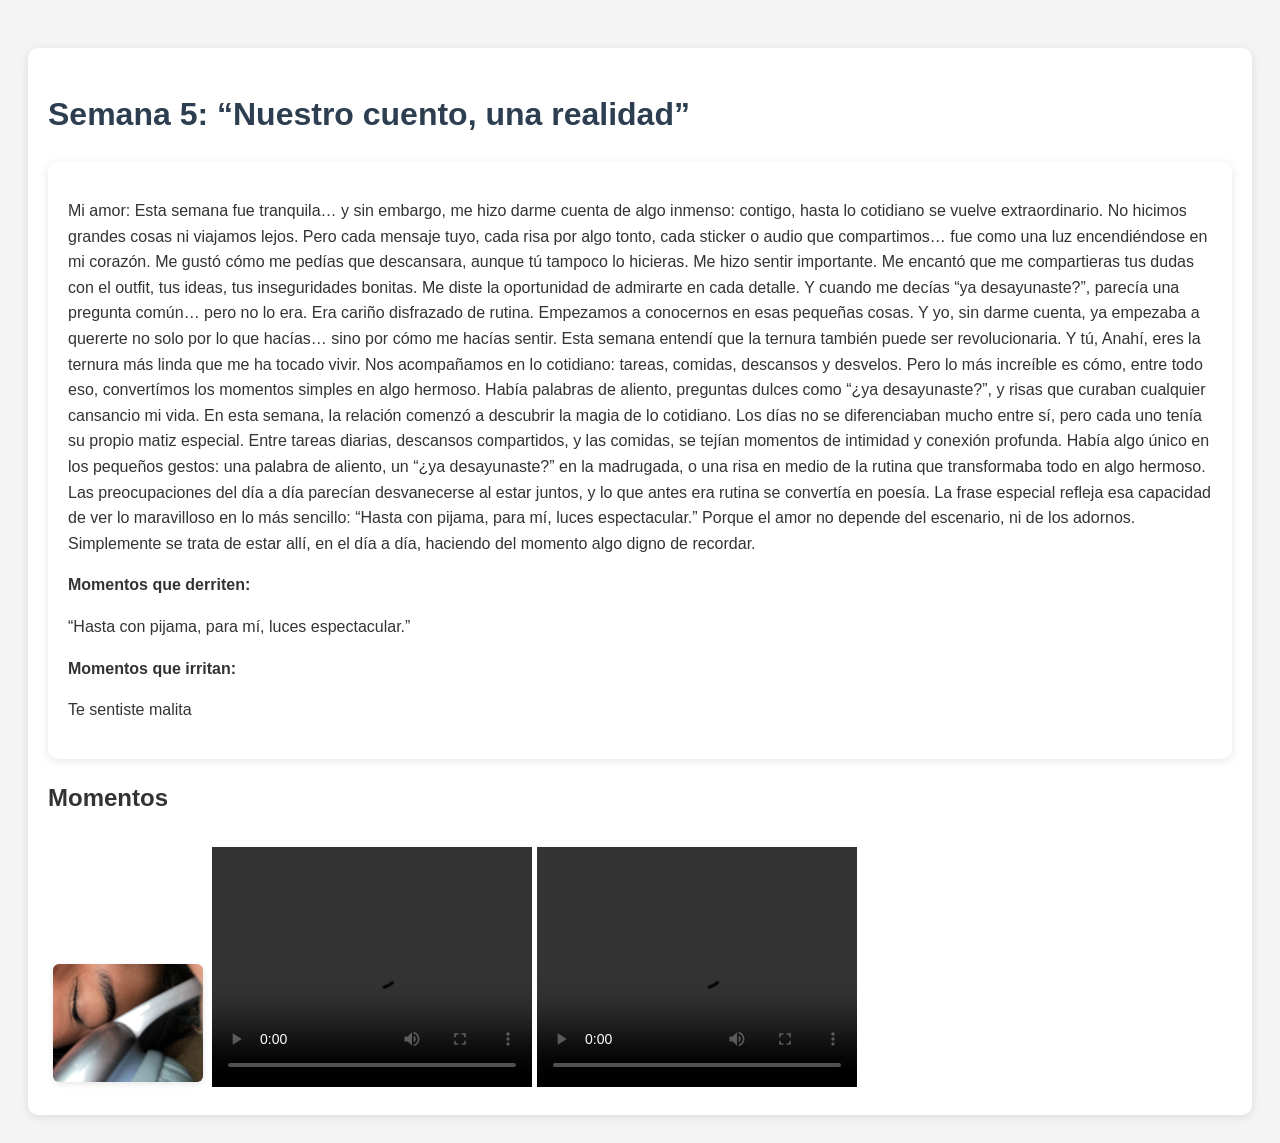
<file: historia5.html>
<!DOCTYPE html>
<html lang="es">
<head>
  <meta charset="UTF-8">
  <title>Semana 5</title>
  <style>
    body {
      font-family: Arial, sans-serif;
      padding: 20px;
      background-color: #f4f4f4;
      color: #333;
    }

    h1 {
      color: #2c3e50;
    }

    #historia {
      margin-top: 20px;
      background: #fff;
      padding: 20px;
      border-radius: 10px;
      box-shadow: 0 2px 10px rgba(0,0,0,0.1);
      line-height: 1.6;
    }

    #imagenes {
      margin-top: 30px;
    }

    #imagenes img {
      width: 150px;
      margin: 5px;
      border-radius: 6px;
      box-shadow: 0 2px 6px rgba(0,0,0,0.1);
    }
  </style>
</head>
<body>
  <div id="historia">
    <p><!DOCTYPE html>
<html lang="es">
<head>
  <meta charset="UTF-8">
  <style>
    body {
      font-family: Arial, sans-serif;
      padding: 20px;
      background-color: #f4f4f4;
      color: #333;
    }

    h1 {
      color: #2c3e50;
    }

    #historia {
      margin-top: 20px;
      background: #fff;
      padding: 20px;
      border-radius: 10px;
      box-shadow: 0 2px 10px rgba(0,0,0,0.1);
      line-height: 1.6;
    }

    #imagenes {
      margin-top: 30px;
    }

    #imagenes img {
      width: 150px;
      margin: 5px;
      border-radius: 6px;
      box-shadow: 0 2px 6px rgba(0,0,0,0.1);
    }
  </style>
</head>
<body>
  <h1>Semana 5: “Nuestro cuento, una realidad”</h1>

  <div id="historia">
    <p> Mi amor:
        Esta semana fue tranquila… y sin embargo, me hizo darme cuenta de algo inmenso: contigo, hasta lo cotidiano se vuelve extraordinario.
        No hicimos grandes cosas ni viajamos lejos. Pero cada mensaje tuyo, cada risa por algo tonto, cada sticker o audio que compartimos… fue como una luz encendiéndose en mi corazón.
        
        Me gustó cómo me pedías que descansara, aunque tú tampoco lo hicieras. Me hizo sentir importante.
        Me encantó que me compartieras tus dudas con el outfit, tus ideas, tus inseguridades bonitas. Me diste la oportunidad de admirarte en cada detalle.
        Y cuando me decías “ya desayunaste?”, parecía una pregunta común… pero no lo era. Era cariño disfrazado de rutina.
        Empezamos a conocernos en esas pequeñas cosas.
        Y yo, sin darme cuenta, ya empezaba a quererte no solo por lo que hacías… sino por cómo me hacías sentir.
        
        Esta semana entendí que la ternura también puede ser revolucionaria.
        Y tú, Anahí, eres la ternura más linda que me ha tocado vivir.
        Nos acompañamos en lo cotidiano: tareas, comidas, descansos y desvelos.
        Pero lo más increíble es cómo, entre todo eso, convertímos los momentos simples en algo hermoso.
        Había palabras de aliento, preguntas dulces como “¿ya desayunaste?”, y risas que curaban cualquier cansancio mi vida.
        En esta semana, la relación comenzó a descubrir la magia de lo cotidiano. Los días no se diferenciaban mucho entre sí, pero cada uno tenía su propio matiz especial. Entre tareas diarias, descansos compartidos, y las comidas, se tejían momentos de intimidad y conexión profunda. Había algo único en los pequeños gestos: una palabra de aliento, un “¿ya desayunaste?” en la madrugada, o una risa en medio de la rutina que transformaba todo en algo hermoso. Las preocupaciones del día a día parecían desvanecerse al estar juntos, y lo que antes era rutina se convertía en poesía.
La frase especial refleja esa capacidad de ver lo maravilloso en lo más sencillo: “Hasta con pijama, para mí, luces espectacular.” Porque el amor no depende del escenario, ni de los adornos. Simplemente se trata de estar allí, en el día a día, haciendo del momento algo digno de recordar.
    </p>
    
    <p><strong>Momentos que derriten:</strong></p>
        
       <p>“Hasta con pijama, para mí, luces espectacular.”</p>
       
       <p><strong>Momentos que irritan:</strong></p>
        
       <p>Te sentiste malita</p>    

  </div>

  <h2>Momentos</h2>
  <div id="imagenes">
    <img src="imgs/s5.4.jpg" alt="img1">
    <video width="320" height="240" controls>
      <source src="imgs/s5.5.mp4" type="video/mp4">
      Tu navegador no soporta el video.</video>
      <video width="320" height="240" controls>
        <source src="imgs/s5.6.mp4" type="video/mp4">
        Tu navegador no soporta el video.</video>
    </div>
</body>
</html>
</file>
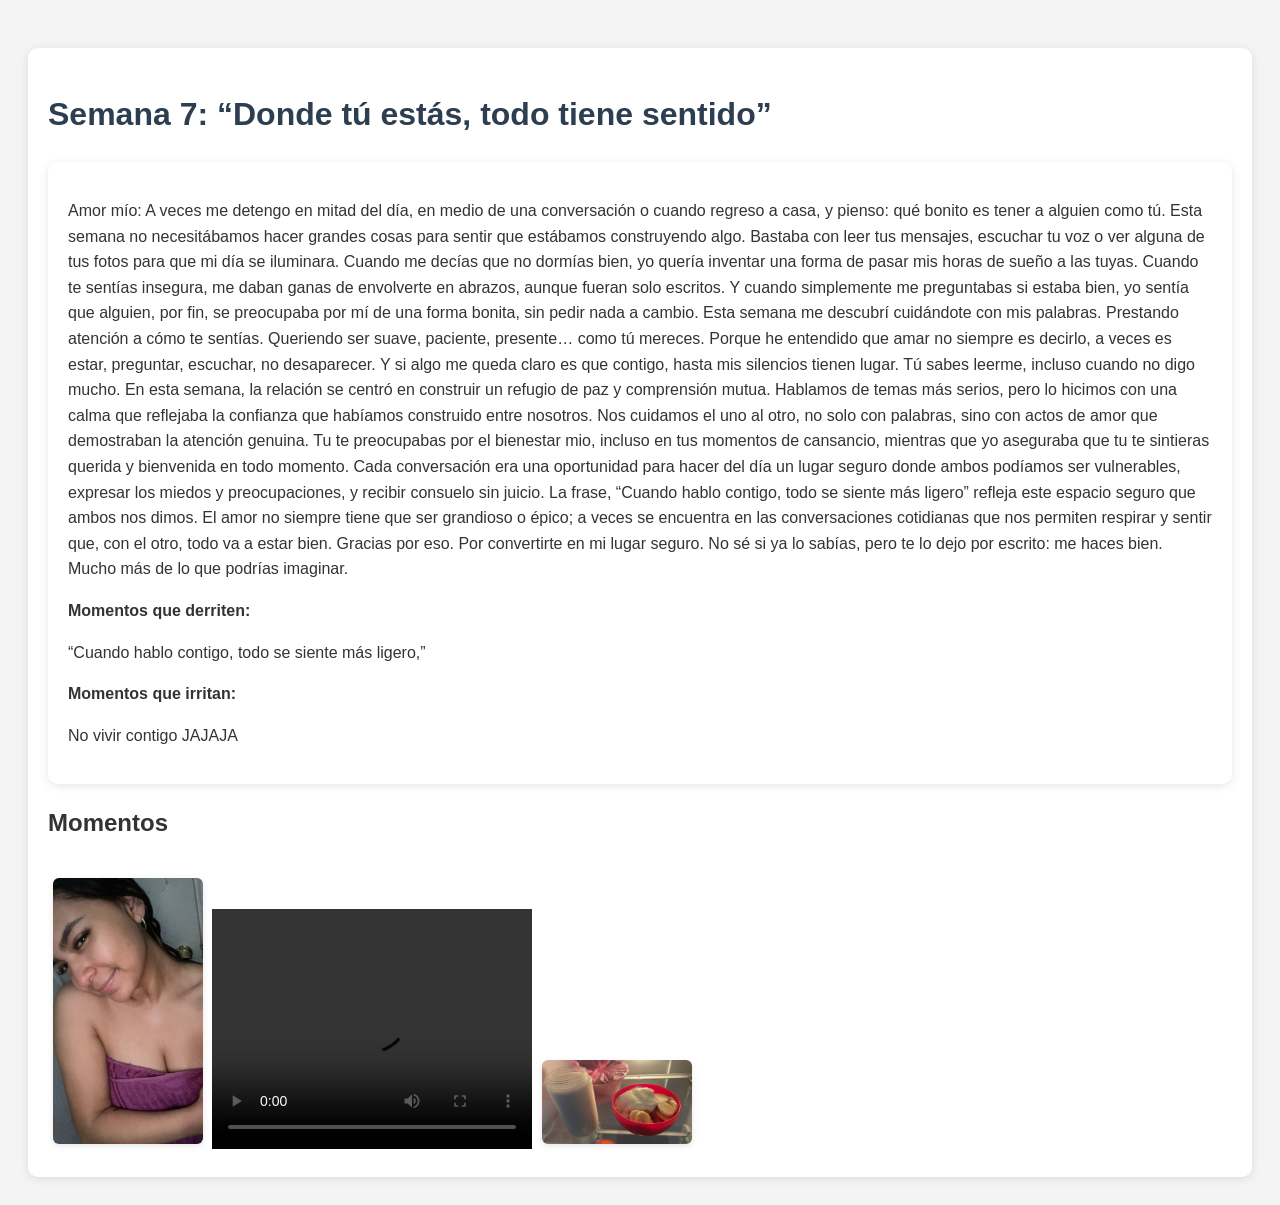
<file: historia7.html>
<!DOCTYPE html>
<html lang="es">
<head>
  <meta charset="UTF-8">
  <title>Semana 7</title>
  <style>
    body {
      font-family: Arial, sans-serif;
      padding: 20px;
      background-color: #f4f4f4;
      color: #333;
    }

    h1 {
      color: #2c3e50;
    }

    #historia {
      margin-top: 20px;
      background: #fff;
      padding: 20px;
      border-radius: 10px;
      box-shadow: 0 2px 10px rgba(0,0,0,0.1);
      line-height: 1.6;
    }

    #imagenes {
      margin-top: 30px;
    }

    #imagenes img {
      width: 150px;
      margin: 5px;
      border-radius: 6px;
      box-shadow: 0 2px 6px rgba(0,0,0,0.1);
    }
  </style>
</head>
<body>
  <div id="historia">
    <p><!DOCTYPE html>
<html lang="es">
<head>
  <meta charset="UTF-8">
  <style>
    body {
      font-family: Arial, sans-serif;
      padding: 20px;
      background-color: #f4f4f4;
      color: #333;
    }

    h1 {
      color: #2c3e50;
    }

    #historia {
      margin-top: 20px;
      background: #fff;
      padding: 20px;
      border-radius: 10px;
      box-shadow: 0 2px 10px rgba(0,0,0,0.1);
      line-height: 1.6;
    }

    #imagenes {
      margin-top: 30px;
    }

    #imagenes img {
      width: 150px;
      margin: 5px;
      border-radius: 6px;
      box-shadow: 0 2px 6px rgba(0,0,0,0.1);
    }
  </style>
</head>
<body>
  <h1>Semana 7: “Donde tú estás, todo tiene sentido”</h1>

  <div id="historia">
    <p> Amor mío:

        A veces me detengo en mitad del día, en medio de una conversación o cuando regreso a casa, y pienso: qué bonito es tener a alguien como tú.
        Esta semana no necesitábamos hacer grandes cosas para sentir que estábamos construyendo algo. Bastaba con leer tus mensajes, escuchar tu voz o ver alguna de tus fotos para que mi día se iluminara.
        
        Cuando me decías que no dormías bien, yo quería inventar una forma de pasar mis horas de sueño a las tuyas.
        Cuando te sentías insegura, me daban ganas de envolverte en abrazos, aunque fueran solo escritos.
        Y cuando simplemente me preguntabas si estaba bien, yo sentía que alguien, por fin, se preocupaba por mí de una forma bonita, sin pedir nada a cambio.
        
        Esta semana me descubrí cuidándote con mis palabras.
        Prestando atención a cómo te sentías. Queriendo ser suave, paciente, presente… como tú mereces.
        Porque he entendido que amar no siempre es decirlo, a veces es estar, preguntar, escuchar, no desaparecer.
        
        Y si algo me queda claro es que contigo, hasta mis silencios tienen lugar.
        Tú sabes leerme, incluso cuando no digo mucho.

        En esta semana, la relación se centró en construir un refugio de paz y comprensión mutua.
         Hablamos de temas más serios, pero lo hicimos con una calma que reflejaba la confianza que habíamos construido entre nosotros. Nos cuidamos el uno al otro, no solo con palabras, sino con actos de amor que demostraban la atención genuina. Tu te preocupabas por el bienestar mio, incluso en tus momentos de cansancio, mientras que yo aseguraba que tu te sintieras querida y bienvenida en todo momento. Cada conversación era una oportunidad para hacer del día un lugar seguro donde ambos podíamos ser vulnerables, expresar los miedos y preocupaciones, y recibir consuelo sin juicio.

La frase, “Cuando hablo contigo, todo se siente más ligero” refleja este espacio seguro que ambos nos dimos. El amor no siempre tiene que ser grandioso o épico; a veces se encuentra en las conversaciones cotidianas que nos permiten respirar y sentir que, con el otro, todo va a estar bien.
        
        Gracias por eso. Por convertirte en mi lugar seguro.
        No sé si ya lo sabías, pero te lo dejo por escrito: me haces bien. Mucho más de lo que podrías imaginar.
    </p>
    
    <p><strong>Momentos que derriten:</strong></p>
        
       <p>“Cuando hablo contigo, todo se siente más ligero,”</p>
       
       <p><strong>Momentos que irritan:</strong></p>
        
       <p>No vivir contigo JAJAJA</p>    

  </div>

  <h2>Momentos</h2>
  <div id="imagenes">
    <img src="imgs/s7.4.jpg" alt="img1">
    <video width="320" height="240" controls>
      <source src="imgs/s7.5.mp4" type="video/mp4">
      Tu navegador no soporta el video.</video>
      <img src="imgs/s7.6.jpg" alt="img1">

    </div>
</body>
</html>
</file>
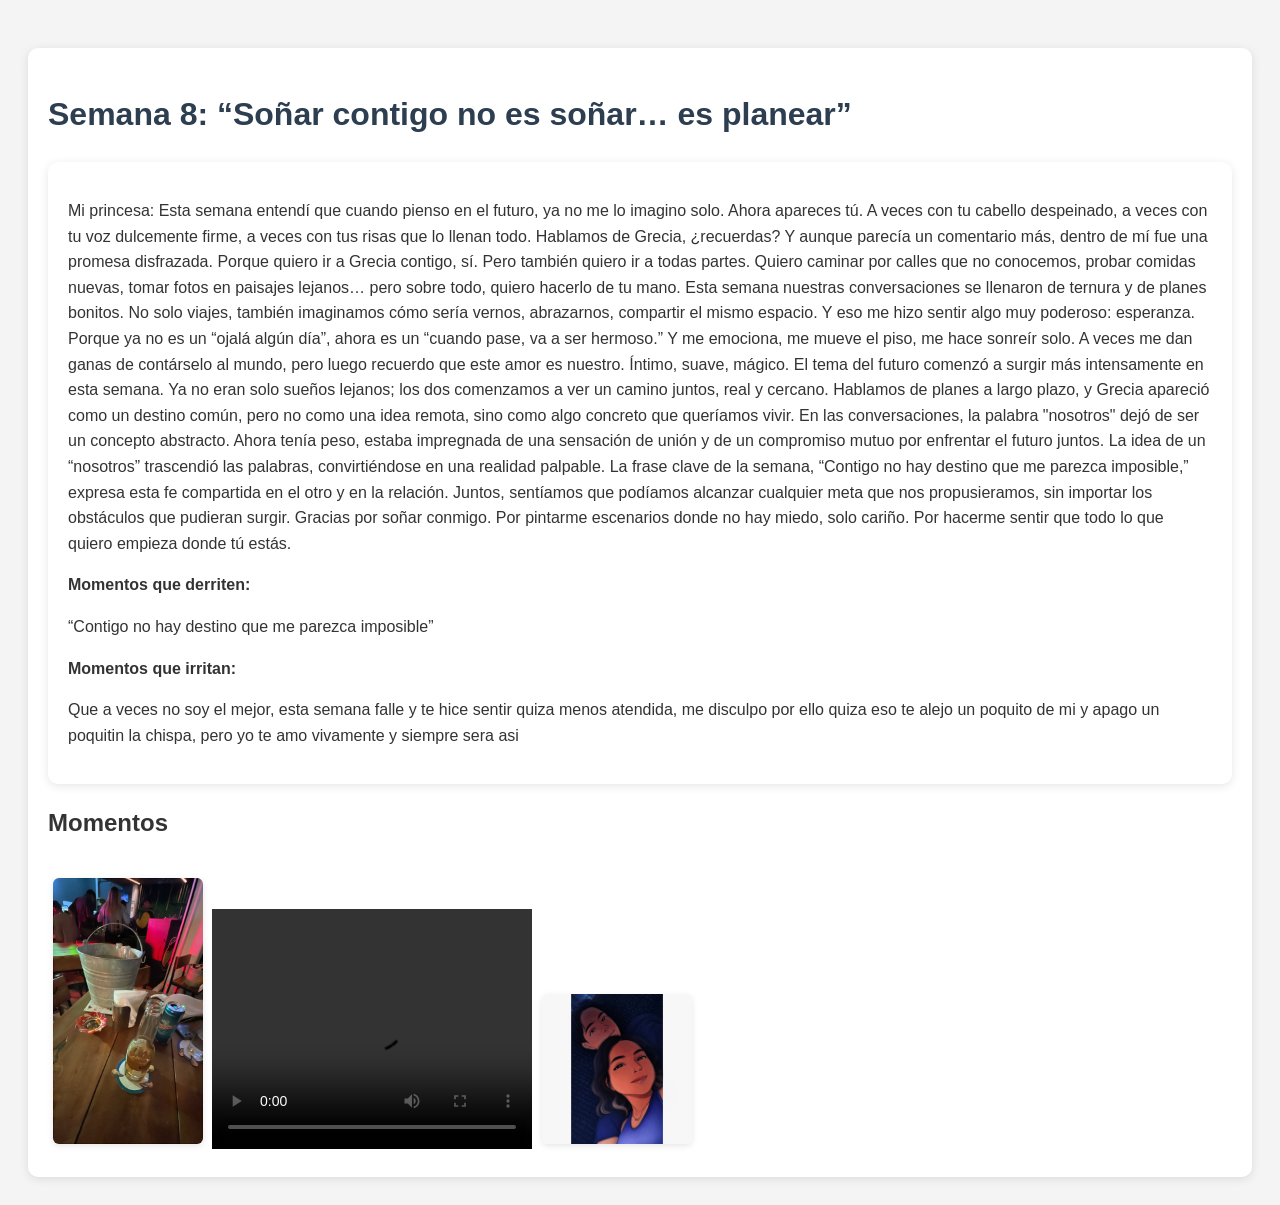
<file: historia8.html>
<!DOCTYPE html>
<html lang="es">
<head>
  <meta charset="UTF-8">
  <title>Semana 8</title>
  <style>
    body {
      font-family: Arial, sans-serif;
      padding: 20px;
      background-color: #f4f4f4;
      color: #333;
    }

    h1 {
      color: #2c3e50;
    }

    #historia {
      margin-top: 20px;
      background: #fff;
      padding: 20px;
      border-radius: 10px;
      box-shadow: 0 2px 10px rgba(0,0,0,0.1);
      line-height: 1.6;
    }

    #imagenes {
      margin-top: 30px;
    }

    #imagenes img {
      width: 150px;
      margin: 5px;
      border-radius: 6px;
      box-shadow: 0 2px 6px rgba(0,0,0,0.1);
    }
  </style>
</head>
<body>
  <div id="historia">
    <p><!DOCTYPE html>
<html lang="es">
<head>
  <meta charset="UTF-8">
  <style>
    body {
      font-family: Arial, sans-serif;
      padding: 20px;
      background-color: #f4f4f4;
      color: #333;
    }

    h1 {
      color: #2c3e50;
    }

    #historia {
      margin-top: 20px;
      background: #fff;
      padding: 20px;
      border-radius: 10px;
      box-shadow: 0 2px 10px rgba(0,0,0,0.1);
      line-height: 1.6;
    }

    #imagenes {
      margin-top: 30px;
    }

    #imagenes img {
      width: 150px;
      margin: 5px;
      border-radius: 6px;
      box-shadow: 0 2px 6px rgba(0,0,0,0.1);
    }
  </style>
</head>
<body>
  <h1>Semana 8: “Soñar contigo no es soñar… es planear”</h1>

  <div id="historia">
    <p>Mi princesa:

        Esta semana entendí que cuando pienso en el futuro, ya no me lo imagino solo.
        Ahora apareces tú.
        A veces con tu cabello despeinado, a veces con tu voz dulcemente firme, a veces con tus risas que lo llenan todo.
        
        Hablamos de Grecia, ¿recuerdas?
        Y aunque parecía un comentario más, dentro de mí fue una promesa disfrazada.
        Porque quiero ir a Grecia contigo, sí. Pero también quiero ir a todas partes.
        Quiero caminar por calles que no conocemos, probar comidas nuevas, tomar fotos en paisajes lejanos… pero sobre todo, quiero hacerlo de tu mano.
        
        Esta semana nuestras conversaciones se llenaron de ternura y de planes bonitos.
        No solo viajes, también imaginamos cómo sería vernos, abrazarnos, compartir el mismo espacio.
        Y eso me hizo sentir algo muy poderoso: esperanza.
        Porque ya no es un “ojalá algún día”, ahora es un “cuando pase, va a ser hermoso.”
        
        Y me emociona, me mueve el piso, me hace sonreír solo.
        A veces me dan ganas de contárselo al mundo, pero luego recuerdo que este amor es nuestro.
        Íntimo, suave, mágico.
        El tema del futuro comenzó a surgir más intensamente en esta semana. Ya no eran solo sueños lejanos; los dos comenzamos a ver un camino juntos, real y cercano. Hablamos de planes a largo plazo, y Grecia apareció como un destino común, pero no como una idea remota, sino como algo concreto que queríamos vivir. En las conversaciones, la palabra "nosotros" dejó de ser un concepto abstracto. Ahora tenía peso, estaba impregnada de una sensación de unión y de un compromiso mutuo por enfrentar el futuro juntos. La idea de un “nosotros” trascendió las palabras, convirtiéndose en una realidad palpable.

La frase clave de la semana, “Contigo no hay destino que me parezca imposible,” expresa esta fe compartida en el otro y en la relación. Juntos, sentíamos que podíamos alcanzar cualquier meta que nos propusieramos, sin importar los obstáculos que pudieran surgir.
        Gracias por soñar conmigo.
        Por pintarme escenarios donde no hay miedo, solo cariño.
        Por hacerme sentir que todo lo que quiero empieza donde tú estás.</p>
    
    <p><strong>Momentos que derriten:</strong></p>
        
       <p>“Contigo no hay destino que me parezca imposible”</p>
       
       <p><strong>Momentos que irritan:</strong></p>
        
       <p>Que a veces no soy el mejor, esta semana falle y te hice sentir quiza menos atendida, me disculpo por ello
        quiza eso te alejo un poquito de mi y apago un poquitin la chispa, pero yo te amo vivamente y siempre sera asi
       </p>    

  </div>

  <h2>Momentos</h2>
  <div id="imagenes">
    <img src="imgs/s8.4.jpg" alt="img1">
    <video width="320" height="240" controls>
      <source src="imgs/s8.5.mp4" type="video/mp4">
      Tu navegador no soporta el video.</video>
      <img src="imgs/s8.6.jpg" alt="img1">

    </div>
</body>
</html>
</file>
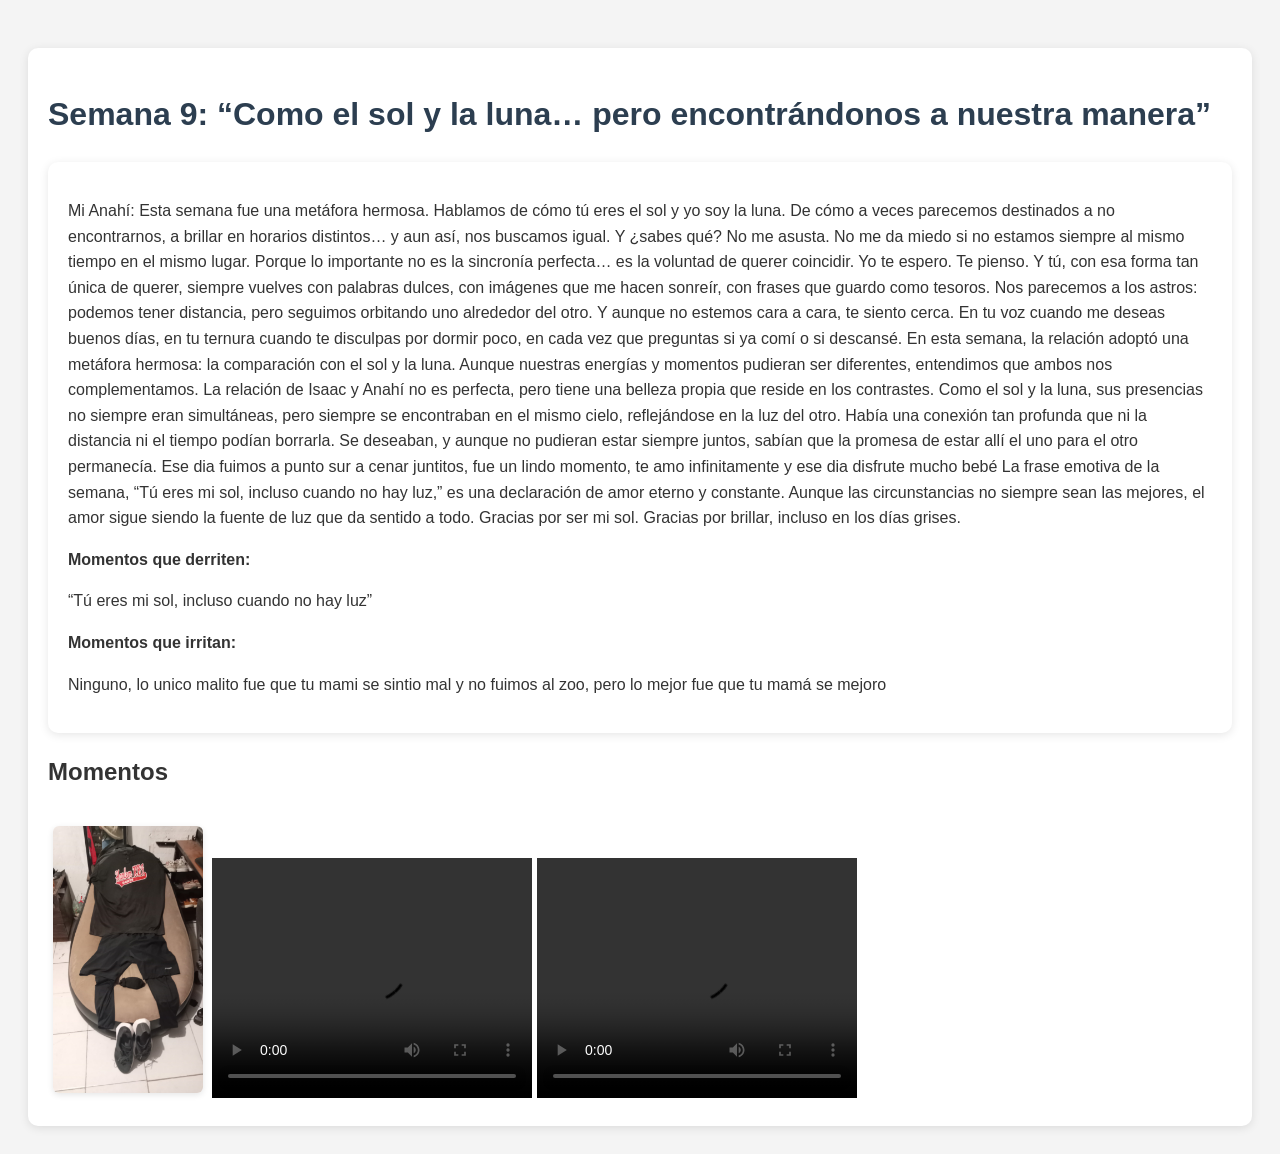
<file: historia9.html>
<!DOCTYPE html>
<html lang="es">
<head>
  <meta charset="UTF-8">
  <title>Semana 9</title>
  <style>
    body {
      font-family: Arial, sans-serif;
      padding: 20px;
      background-color: #f4f4f4;
      color: #333;
    }

    h1 {
      color: #2c3e50;
    }

    #historia {
      margin-top: 20px;
      background: #fff;
      padding: 20px;
      border-radius: 10px;
      box-shadow: 0 2px 10px rgba(0,0,0,0.1);
      line-height: 1.6;
    }

    #imagenes {
      margin-top: 30px;
    }

    #imagenes img {
      width: 150px;
      margin: 5px;
      border-radius: 6px;
      box-shadow: 0 2px 6px rgba(0,0,0,0.1);
    }
  </style>
</head>
<body>
  <div id="historia">
    <p><!DOCTYPE html>
<html lang="es">
<head>
  <meta charset="UTF-8">
  <style>
    body {
      font-family: Arial, sans-serif;
      padding: 20px;
      background-color: #f4f4f4;
      color: #333;
    }

    h1 {
      color: #2c3e50;
    }

    #historia {
      margin-top: 20px;
      background: #fff;
      padding: 20px;
      border-radius: 10px;
      box-shadow: 0 2px 10px rgba(0,0,0,0.1);
      line-height: 1.6;
    }

    #imagenes {
      margin-top: 30px;
    }

    #imagenes img {
      width: 150px;
      margin: 5px;
      border-radius: 6px;
      box-shadow: 0 2px 6px rgba(0,0,0,0.1);
    }
  </style>
</head>
<body>
  <h1>Semana 9: “Como el sol y la luna… pero encontrándonos a nuestra manera”</h1>

  <div id="historia">
    <p> Mi Anahí:

        Esta semana fue una metáfora hermosa.
        Hablamos de cómo tú eres el sol y yo soy la luna. De cómo a veces parecemos destinados a no encontrarnos, a brillar en horarios distintos… y aun así, nos buscamos igual.
        
        Y ¿sabes qué? No me asusta.
        No me da miedo si no estamos siempre al mismo tiempo en el mismo lugar.
        Porque lo importante no es la sincronía perfecta… es la voluntad de querer coincidir.
        
        Yo te espero. Te pienso.
        Y tú, con esa forma tan única de querer, siempre vuelves con palabras dulces, con imágenes que me hacen sonreír, con frases que guardo como tesoros.
        
        Nos parecemos a los astros: podemos tener distancia, pero seguimos orbitando uno alrededor del otro.
        Y aunque no estemos cara a cara, te siento cerca.
        En tu voz cuando me deseas buenos días, en tu ternura cuando te disculpas por dormir poco, en cada vez que preguntas si ya comí o si descansé.
        En esta semana, la relación adoptó una metáfora hermosa: la comparación con el sol y la luna. Aunque nuestras energías y momentos pudieran ser diferentes, entendimos que ambos nos complementamos. La relación de Isaac y Anahí no es perfecta, pero tiene una belleza propia que reside en los contrastes. Como el sol y la luna, sus presencias no siempre eran simultáneas, pero siempre se encontraban en el mismo cielo, reflejándose en la luz del otro. Había una conexión tan profunda que ni la distancia ni el tiempo podían borrarla. Se deseaban, y aunque no pudieran estar siempre juntos, sabían que la promesa de estar allí el uno para el otro permanecía.
Ese dia fuimos a punto sur a cenar juntitos, fue un lindo momento, te amo infinitamente y ese dia disfrute mucho bebé
La frase emotiva de la semana, “Tú eres mi sol, incluso cuando no hay luz,” es una declaración de amor eterno y constante. Aunque las circunstancias no siempre sean las mejores, el amor sigue siendo la fuente de luz que da sentido a todo.
        Gracias por ser mi sol.
        Gracias por brillar, incluso en los días grises.
        
        
    </p>
    
    <p><strong>Momentos que derriten:</strong></p>
        
       <p>“Tú eres mi sol, incluso cuando no hay luz”</p>
       
       <p><strong>Momentos que irritan:</strong></p>
        
       <p>Ninguno, lo unico malito fue que tu mami se sintio mal y no fuimos al zoo, pero lo mejor fue que tu mamá se mejoro</p>    

  </div>

  <h2>Momentos</h2>
  <div id="imagenes">
    <img src="imgs/s9.4.jpg" alt="img1">
    <video width="320" height="240" controls>
      <source src="imgs/s9.5.mp4" type="video/mp4">
      Tu navegador no soporta el video.</video>
      <video width="320" height="240" controls>
        <source src="imgs/s9.6.mp4" type="video/mp4">
        Tu navegador no soporta el video.</video>
    </div>
</body>
</html>
</file>
